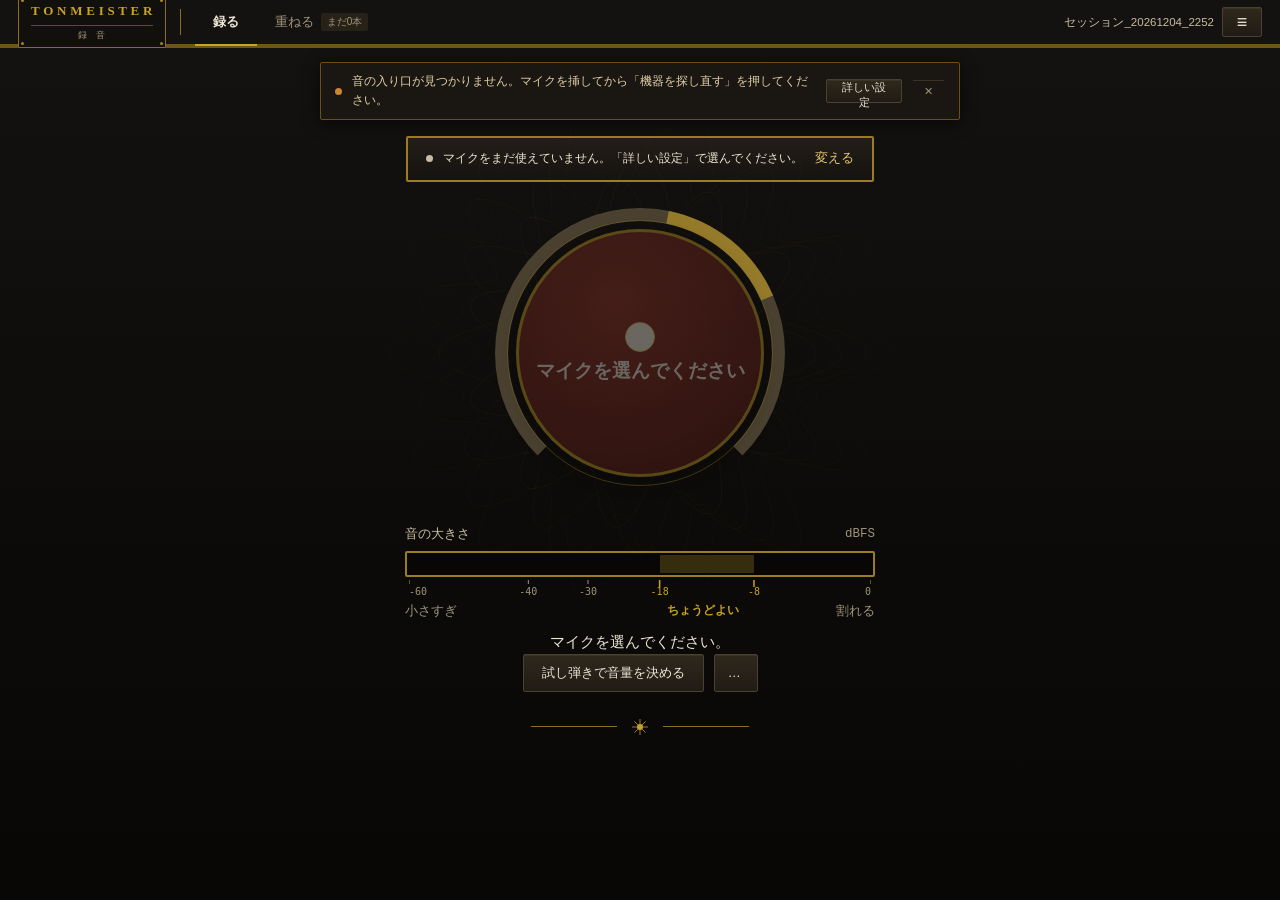
<file: web/index.html>
<!DOCTYPE html>
<html lang="ja">
<head>
<meta charset="utf-8">
<meta name="viewport" content="width=device-width, initial-scale=1">
<title>Tonmeister — 録音</title>
<link rel="stylesheet" href="css/theme.css">
<script>
  // keyboard の中（?host=keyboard）なら、最初の描画の前に keyboard の配色を重ねる（黒漆が一瞬見えないように）
  (function () {
    var q = new URLSearchParams(location.search);
    if (q.get('host') !== 'keyboard') return;
    var l = document.createElement('link'); l.rel = 'stylesheet'; l.href = 'css/host-keyboard.css'; document.head.appendChild(l);
    document.documentElement.classList.add('hosted', 'hosted-keyboard');
    try {
      var t = window.parent && window.parent !== window && window.parent.document.documentElement.dataset.theme;
      if (t) document.documentElement.dataset.theme = t;
    } catch (e) { }
  })();
</script>
<link rel="manifest" href="manifest.json">
<meta name="theme-color" content="#0C0B09">
<meta name="apple-mobile-web-app-capable" content="yes">
<meta name="apple-mobile-web-app-status-bar-style" content="black-translucent">
<meta name="apple-mobile-web-app-title" content="Tonmeister">
<link rel="apple-touch-icon" href="apple-touch-icon.png">
<link rel="icon" href="icon-192.png" type="image/png">
</head>
<body>

<div id="app">

  <!-- ================= 上端：ふだんはタブバー ================= -->
  <header id="tabbar" class="topbar">
    <div class="tb-left">
      <!-- 機械に打たれた銘板。枠を回し、四隅に鋲を打つ。 -->
      <div class="plate">
        <div class="plate-inner">
          <div class="plate-title">T O N M E I S T E R</div>
          <div class="plate-rule"></div>
          <div class="plate-sub">録　音</div>
        </div>
        <i class="rivet tl"></i><i class="rivet tr"></i>
        <i class="rivet bl"></i><i class="rivet br"></i>
      </div>
      <div class="tb-divider"></div>

      <nav class="tabs">
        <button id="tab-record" class="tab is-active" type="button"><span>録る</span></button>
        <button id="tab-overdub" class="tab" type="button">
          <span>重ねる</span><b id="tab-badge" class="badge">まだ0本</b>
        </button>
      </nav>
    </div>

    <div class="tb-right">
      <span id="txt-session" class="session-name" title="クリックすると、この録音の名前を変えられます"></span>
      <b id="badge-finish" class="badge-finish" hidden title="仕上げ（盛り）が入っています。素の音はそのまま残っています">盛り</b>
      <input id="edt-session" class="session-edit" hidden>
      <button id="btn-export" class="btn btn-accent" type="button" hidden>書き出す</button>
      <div class="menu-wrap">
        <button id="btn-list" class="btn btn-top menu-btn" type="button" title="メニュー">≡</button>
        <div id="list-popup" class="popup" hidden>
          <button id="btn-new-session" class="menu-item" type="button">新しく始める</button>
          <button id="btn-open-sessions" class="menu-item" type="button">録音一覧</button>
          <button id="btn-import-session" class="menu-item" type="button">読み込む（session.json ＋ WAV）</button>
          <button id="btn-export-folder" class="menu-item" type="button">このセッションを丸ごと書き出す</button>
          <hr class="menu-rule">
          <button id="btn-check" class="menu-item" type="button">音のチェック</button>
          <button id="btn-menu-measure" class="menu-item" type="button">スイープで測る（機材・部屋）</button>
          <button id="btn-menu-compare" class="menu-item" type="button">マイク位置を録り比べる</button>
          <hr class="menu-rule">
          <button id="btn-settings" class="menu-item" type="button">詳しい設定</button>
          <button id="btn-lang" class="menu-item" type="button" title="Show in English">English</button>
        </div>
      </div>
    </div>
  </header>

  <!-- ================= 上端：録音中はこちらに差し替わる ================= -->
  <header id="recbar" class="recbar" hidden>
    <i class="rec-dot"></i>
    <b class="rec-title">録音中</b>
    <span id="txt-rec-target" class="rec-target"></span>
    <span id="txt-rec-save" class="rec-save">約2秒ごとに自動保存中・取りこぼし 0</span>
  </header>

  <main id="stage">

    <!-- ================= 01「録る」モード ================= -->
    <section id="pane-record" class="pane pane-record">
      <div class="record-column">

        <!-- 手順の札。いま何をする番なのかを、常に1つだけ光らせる。 -->
        <div id="pnl-steps" class="steps">
          <div class="step" data-step="1"><em>１</em><span>マイクを確かめる</span></div>
          <div class="step-arrow">→</div>
          <div class="step" data-step="2"><em>２</em><span>音量を合わせる</span></div>
          <div class="step-arrow">→</div>
          <div class="step" data-step="3"><em>３</em><span>録音する</span></div>
        </div>

        <!-- 状態ピル -->
        <div class="pill">
          <i id="status-dot" class="dot"></i>
          <b id="pill-grade" class="pill-grade" hidden title="この経路で素のまま録れるか（◎ そのまま／○ ほぼ／△ 手当てが要る）。押すと理由が出ます"></b>
          <span id="txt-status-line">マイクを準備しています…</span>
          <button id="btn-change-input" class="linkbtn" type="button">変える</button>
        </div>

        <!-- 経路の格：開いた瞬間に測る。手当てが要るときだけ自動で開き、それ以外は印を押したときだけ -->
        <div id="path-grade" class="path-grade" hidden>
          <b id="txt-grade-mark" class="grade-mark">—</b>
          <div class="grade-body">
            <span id="txt-grade-title" class="grade-title"></span>
            <span id="txt-grade-summary" class="grade-summary mono"></span>
          </div>
          <button id="btn-grade-detail" class="linkbtn" type="button">詳しく</button>
          <button id="btn-grade-again" class="linkbtn" type="button">測り直す</button>
        </div>
        <div id="pnl-grade-detail" class="grade-detail" hidden></div>

        <!-- 録音ボタン（外周が入力レベルのメーター） -->
        <div class="rec-stage">
          <canvas id="guilloche" class="guilloche" width="520" height="520"></canvas>
          <canvas id="ring" class="ring" width="290" height="290"></canvas>
          <button id="btn-record-big" class="rec-button" type="button">
            <i class="rec-glyph"></i>
            <b id="txt-record-big">録音する</b>
            <small id="txt-record-hint">Space でも押せます</small>
          </button>
        </div>

        <!-- 横メーター -->
        <div class="meter-block">
          <div class="meter-head">
            <span>音の大きさ</span><span class="mono">dBFS</span>
          </div>
          <div class="meter-frame">
            <div class="meter-well">
              <div id="meter-good" class="meter-good"></div>
              <div id="meter-level" class="meter-level"></div>
            </div>
          </div>
          <canvas id="scale" class="scale" height="17"></canvas>
          <div class="meter-labels">
            <span class="faint">小さすぎ</span>
            <span id="txt-good-label" class="gold">ちょうどよい</span>
            <span class="faint">割れる</span>
          </div>
          <p id="txt-verdict" class="verdict">マイクを選んでください。</p>
          <p id="txt-storage" class="faint center storage"></p>
        </div>

        <div id="row-host" class="row-center host-row" hidden>
          <label class="check-row"><input id="chk-host-capture" type="checkbox" checked><span><b>keyboard の音も録る</b>　<span class="faint">メトロノーム・伴奏ループ・鍵盤の音を、別のトラックに。マイクの録りには混ぜません</span></span></label>
        </div>
        <div class="row-center">
          <button id="btn-trial" class="btn btn-ghost" type="button" title="いちばん強く鳴らした 6 秒から、入力つまみをどうすべきかを言います">試し弾きで音量を決める</button>
          <button id="btn-more-record" class="btn btn-ghost more" type="button" title="ほかにできること">…</button>
        </div>
        <div id="pnl-more-record" class="row-center mt8" hidden>
          <button id="btn-check2" class="btn btn-ghost" type="button">音のチェックをする</button>
          <button id="btn-monitor" class="btn btn-ghost" type="button">ヘッドホンで自分の音を聞く</button>
        </div>
        <p id="txt-trial" class="trial center" hidden></p>
        <p id="txt-monitor-info" class="faint center" hidden></p>

        <!-- 版面の締め。印刷所の飾り罫にならって、細い金の罫と菱形で閉じる。 -->
        <div class="closer">
          <span class="rule"></span><canvas id="rosette" width="22" height="22"></canvas><span class="rule"></span>
        </div>
      </div>
    </section>

    <!-- ================= 02 録音中 ================= -->
    <section id="pane-recording" class="pane pane-recording" hidden>
      <div class="rec-column">
        <div id="txt-big-time" class="big-time">00:00:00.0</div>
        <div class="live-block">
          <div class="live-frame"><canvas id="live-wave"></canvas></div>
          <div class="live-foot">
            <span class="dim">いま録れている音</span>
            <span id="txt-live-level" class="gold"></span>
          </div>
        </div>
        <div class="row-center">
          <button id="btn-stop-big" class="btn-stop-big" type="button">■ 録音をやめる</button>
          <span class="faint">Esc / Space</span>
        </div>
        <div id="align-toast" class="align-toast" hidden>
          <span>ズレ合わせを測っていないので、後ろにズレて録れます</span>
          <button id="btn-toast-measure" class="btn btn-small" type="button">測る</button>
        </div>
      </div>
    </section>

    <!-- ================= 03「重ねる」モード ================= -->
    <section id="pane-overdub" class="pane pane-overdub" hidden>

      <!-- トランスポート帯 -->
      <div class="transport">
        <div class="tp-buttons">
          <button id="btn-record-small" class="btn-transport is-rec" type="button" title="録音する（R）"><i></i></button>
          <button id="btn-play" class="btn-transport" type="button" title="はじめから聞く（Space）">▶</button>
          <button id="btn-stop" class="btn-transport dim" type="button" title="やめる（Esc）">■</button>
        </div>
        <div id="txt-time" class="tp-time">00:00:00.0</div>
        <div class="tp-meter">
          <div class="mini-well">
            <div id="mini-good" class="meter-good"></div>
            <div id="mini-level" class="meter-level"></div>
          </div>
          <span id="txt-mini-verdict" class="gold small"></span>
        </div>
        <div class="tp-listen" title="再生のとき、素の音を聞くか、仕上げを通した音を聞くか">
          <span class="dim small">聞く</span>
          <div class="listen-switch">
            <button id="lst-pure" class="lst on" type="button">素</button>
            <button id="lst-finished" class="lst" type="button">仕上げ</button>
          </div>
        </div>
        <div class="tp-target">
          <label class="dim small" for="cmb-target">録る場所</label>
          <select id="cmb-target" class="select"></select>
          <button id="btn-align" class="btn btn-small align-pill" type="button">ズレ合わせ 未測定</button>
        </div>
      </div>

      <div class="od-body">
        <div class="od-lanes">
          <div class="ruler"><canvas id="ruler"></canvas></div>
          <div class="lane-scroll">
            <div id="lane-host"></div>
            <div class="add-layer">
              <button id="btn-add-layer" class="btn btn-dashed" type="button">＋ この上に重ねて録る</button>
              <span class="faint">ヘッドホンを着けてから押してください</span>
              <span class="spacer"></span>
              <button id="btn-add-wav" class="btn btn-small ghosty" type="button" title="WAV を新しいトラックとして足します（変換なし）。ここへ落としても足せます">WAV を足す</button>
              <input id="file-wav" type="file" accept=".wav,audio/wav" multiple hidden>
            </div>
          </div>
        </div>

        <!-- 右インスペクタ -->
        <aside class="inspector">
          <div class="insp-scroll">
            <h3 class="sec-title">いま選んでいるもの</h3>
            <p id="txt-no-selection" class="sub">波形をクリックするとそのトラックを選べます。ドラッグすると「使いたいところ」を選べます。</p>

            <div class="card finish-card mt10">
              <b class="card-title">仕上げ</b>

              <!-- 段階ダイヤル。回すだけで中身が決まる。細かく触ると「自分で決める」になる -->
              <div id="dial" class="dial">
                <button class="dial-step" data-level="0" type="button"><em>0</em><span>素</span></button>
                <button class="dial-step" data-level="1" type="button"><em>1</em><span>整える</span></button>
                <button class="dial-step" data-level="2" type="button"><em>2</em><span>部屋</span></button>
                <button class="dial-step" data-level="3" type="button"><em>3</em><span>ホール</span></button>
              </div>
              <p id="txt-dial-desc" class="faint mt8"></p>

              <button id="btn-finish-detail" class="linkbtn mt8" type="button">細かく決める ▸</button>
              <div id="pnl-finish-detail" class="mt8" hidden>
                <div class="switch-row">
                  <span>風音（30 Hz 以下）を切る</span>
                  <button id="tgl-rumble" class="switch" type="button" role="switch" aria-checked="false"></button>
                </div>
                <div class="switch-row">
                  <span>音量をそろえる（いちばん大きいところを −1 dBTP に）</span>
                  <button id="tgl-normalize" class="switch" type="button" role="switch" aria-checked="false"></button>
                </div>
                <div class="switch-row">
                  <span>ホールの響きを足す</span>
                  <button id="tgl-reverb" class="switch" type="button" role="switch" aria-checked="false"></button>
                </div>
                <div id="row-miccal" class="switch-row" hidden>
                  <span>マイクの色を戻す（較正ファイル）</span>
                  <button id="tgl-miccal" class="switch" type="button" role="switch" aria-checked="false"></button>
                </div>
                <div id="pnl-reverb" class="reverb-panel" hidden>
                  <div class="chips" id="hall-chips"></div>
                  <label class="slider-row"><span>響きの長さ</span><input id="rng-rv-seconds" class="range" type="range" min="0.2" max="6" step="0.1"><b id="txt-rv-seconds" class="mono"></b></label>
                  <label class="slider-row"><span>響きの量</span><input id="rng-rv-amount" class="range" type="range" min="0" max="100" step="1"><b id="txt-rv-amount" class="mono"></b></label>
                  <label class="slider-row"><span>直接音から響きまで</span><input id="rng-rv-pre" class="range" type="range" min="0" max="150" step="1"><b id="txt-rv-pre" class="mono"></b></label>
                  <p class="faint">直接音には触りません。響きだけを足すので、量 0% は素と1サンプルも違いません。</p>
                </div>
              </div>

              <div id="pnl-grade" hidden>
                <div class="gold-rule mt10"></div>
                <div class="row mt8">
                  <span class="dim small">盛り度</span>
                  <b id="txt-grade" class="grade ml8">—</b>
                  <span class="spacer"></span>
                  <button id="btn-measure-finish" class="btn btn-small" type="button">測る</button>
                </div>
                <div class="grade-well mt8"><div id="grade-fill" class="grade-fill"></div></div>
                <p id="txt-finish-measure" class="faint mt6"></p>
                <button id="btn-hold-pure" class="btn btn-small full mt8" type="button" title="押している間だけ素の音になります（キーボードの B でも）">押している間だけ素で聞く（B）</button>
              </div>
              <p id="txt-finish-state" class="faint mt8" hidden></p>
            </div>

            <div id="pnl-inspector" hidden>
              <div class="card">
                <b id="txt-sel-title" class="card-title"></b>
                <p id="txt-sel-body" class="sub"></p>
              </div>

              <div class="card mt10 finish-card">
                <b class="card-title">このトラックの仕上げ</b>
                <div class="switch-row">
                  <span>電源のブーンという音を消す</span>
                  <button id="tgl-hum" class="switch" type="button" role="switch" aria-checked="false"></button>
                </div>
                <div class="switch-row">
                  <span>弾いていない間を静かにする</span>
                  <button id="tgl-gate" class="switch" type="button" role="switch" aria-checked="false"></button>
                </div>
                <label id="row-send" class="slider-row" hidden><span>このトラックの響きの量</span><input id="rng-send" class="range" type="range" min="0" max="200" step="5"><b id="txt-send" class="mono"></b></label>
                <p class="faint mt10">素の WAV には触りません。切れば1サンプルも違わず元に戻ります。</p>
              </div>

              <button id="btn-edit-track" class="btn btn-top full mt10" type="button">波形を見て直す</button>
              <button id="btn-remove-track" class="btn btn-top full mt8 dim" type="button">このトラックを外す</button>
            </div>
          </div>
          <button id="btn-export-2" class="btn btn-accent full tall" type="button">1つの音にまとめて書き出す</button>
        </aside>
      </div>
    </section>
  </main>

  <!-- 報せの帯 -->
  <div id="notice" class="notice" hidden>
    <i id="notice-dot" class="dot gold"></i>
    <span id="txt-notice"></span>
    <button id="btn-notice-action" class="btn btn-small" type="button" hidden></button>
    <button id="btn-notice-close" class="btn btn-small ghosty" type="button">✕</button>
  </div>
</div>


<!-- ================= 詳しい設定 ================= -->
<dialog id="dlg-settings" class="dlg wide">
  <header class="dlg-head">
    <div>
      <b>詳しい設定</b><span class="dim small ml12">分からなければ触らなくて大丈夫です</span>
    </div>
    <button class="btn btn-top" type="button" data-close>閉じる</button>
  </header>
  <div class="dlg-body two-col">
    <div class="col-main">

      <div class="sec-head">
        <div><b>音の入り口</b><span class="mono faint ml8">input</span></div>
        <button id="btn-rescan" class="btn btn-top" type="button">機器を探し直す</button>
      </div>
      <div class="gold-rule"></div>
      <div id="device-list"></div>
      <p id="txt-no-device" class="sub" hidden>使える機器が見つかりませんでした。マイクを挿してから「機器を探し直す」を押してください。</p>

      <div class="sec mt18">
        <div class="sec-head"><div><b>音の細かさ</b><span id="txt-format-original" class="mono faint ml8"></span></div></div>
        <div class="gold-rule"></div>
        <div id="format-chips" class="chips"></div>
        <p class="faint mt8">ブラウザは機器の生のフォーマットを選べません。ここで選んだ値を機器に頼み、実際に届いた値を下に出します。生フレーム取得のときは、届いた値がそのまま録音のレートになります。</p>
      </div>

      <div class="sec mt18">
        <div class="sec-head"><div><b>音の残し方</b><span class="faint small ml8">保存するファイルの形</span></div></div>
        <div class="gold-rule"></div>
        <div id="save-chips" class="chips"></div>
      </div>

      <div class="sec mt18">
        <div class="sec-head"><div><b>押す前の音も残す</b><span class="mono faint ml8">pre-roll</span></div></div>
        <div class="gold-rule"></div>
        <div id="preroll-chips" class="chips"></div>
        <p class="faint mt8">録音していない間も直近の音を持っておき、押した瞬間にその前の数秒を先頭に付けます。「いい演奏が始まってから押した」を救います。重ねて録るときは、前の音と揃える必要があるので付けません。</p>
      </div>


      <div class="sec mt18">
        <button id="btn-settings-advanced" class="btn btn-top full" type="button">くわしい設定 ▸<span class="faint ml8">加工・通り道・チャンネル・フォルダ・出力機器・ズレ合わせ・較正・起動・置き場所</span></button>
      </div>
      <div id="pnl-settings-advanced" hidden>
      <div class="sec mt18">
        <div class="sec-head"><div><b>ブラウザの加工</b><span class="mono faint ml8">constraints</span></div></div>
        <div class="gold-rule"></div>
        <p class="sub">ブラウザは既定で入力に手を入れます。ここを全て「切」にしないと、録れるのは「実際に鳴っている音」ではありません。</p>
        <div id="proc-chips" class="chips mt10"></div>
        <p id="txt-proc-actual" class="faint mt8"></p>
      </div>

      <div class="sec mt18">
        <div class="sec-head"><div><b>音の通り道</b><span class="mono faint ml8">capture path</span></div></div>
        <div class="gold-rule"></div>
        <div class="card">
          <div class="switch-row">
            <span>生フレーム取得（AudioContext を通さず、機器のレートのまま受ける）</span>
            <button id="tgl-raw" class="switch" type="button" role="switch" aria-checked="true"></button>
          </div>
          <p id="txt-raw-note" class="faint mt8"></p>
        </div>
        <p class="sub mt10"><b>Windows 側で決まること：</b>ブラウザは Windows のミキサーを通ります。「サウンド設定 → 録音 → 機器のプロパティ → 詳細 → 既定の形式」が 16bit のままだと、24bit の機材でも 16bit しか届きません。<b>24bit・機器と同じレート</b>にして、「オーディオ拡張機能」を切ってください。届いているビット数は「音のチェック → 静かにして測る」で分かります。</p>
      </div>

      <div class="sec mt18">
        <div class="sec-head"><div><b>録るチャンネル</b><span class="faint small ml8">多入力の機材のとき</span></div></div>
        <div class="gold-rule"></div>
        <div id="record-channel-chips" class="chips"></div>
        <p class="faint mt8">機器から届いている入力のうち、どれを録るか。メーターと「音のチェック」は全部を見ます。</p>
        <div id="record-mode-chips" class="chips mt10"></div>
        <p id="txt-record-mode-note" class="sub mt8"></p>
      </div>

      <div class="sec mt18">
        <div class="sec-head"><div><b>チャンネル数</b><span class="faint small ml8">頼む数。実際は機器しだい</span></div></div>
        <div class="gold-rule"></div>
        <div id="channel-chips" class="chips"></div>
        <p class="faint mt8">Chrome は何も言わないとモノラルに畳みます。2本のマイクや、ステレオ出力の機材は「2」に。</p>
      </div>

      <div class="sec mt18">
        <div class="sec-head"><div><b>自分のフォルダにも書く</b><span class="mono faint ml8">mirror</span></div></div>
        <div class="gold-rule"></div>
        <div class="card">
          <p id="txt-mirror-state" class="sub"></p>
          <div class="row mt10">
            <button id="btn-mirror-choose" class="btn btn-top" type="button">フォルダを選ぶ</button>
            <button id="btn-mirror-clear" class="btn btn-top dim ml8" type="button" hidden>やめる</button>
          </div>
        </div>
      </div>

      <div class="sec mt18">
        <div class="sec-head"><div><b>重ね録りのとき、前の音を鳴らす機器</b></div></div>
        <div class="gold-rule"></div>
        <select id="cmb-output" class="select full"></select>
        <p id="txt-output-note" class="sub mt8"></p>
      </div>

      <div class="sec mt18">
        <div class="sec-head"><div><b>重ね録りのズレ合わせ</b><span class="mono faint ml8">latency</span></div></div>
        <div class="gold-rule"></div>
        <div class="card">
          <div class="row">
            <span id="txt-latency-value" class="latency-value">未測定</span>
            <button id="btn-measure" class="btn btn-top ml14" type="button">測る</button>
          </div>
          <p id="txt-latency-note" class="sub mt8">測っておくと、重ねて録った音が前の音とぴったり揃います。</p>
          <div class="switch-row mt8">
            <span>音の入り口を開いたときに自動で測る</span>
            <button id="tgl-auto-latency" class="switch" type="button" role="switch" aria-checked="true"></button>
          </div>
          <div class="switch-row">
            <span>クロックのずれを、重ね録りのとき再生側で相殺する</span>
            <button id="tgl-drift" class="switch" type="button" role="switch" aria-checked="true"></button>
          </div>
          <p id="txt-drift" class="faint mt8"></p>
        </div>
      </div>

      <div class="sec mt18">
        <div class="sec-head"><div><b>マイクの較正ファイル</b><span class="mono faint ml8">calibration</span></div></div>
        <div class="gold-rule"></div>
        <div class="card">
          <p id="txt-miccal-state" class="sub">測定用マイク（UMIK-1 など）に付いてくる「周波数 dB」のテキストを読み込むと、周波数分布からマイクの色を引いて本当の分布を見られます。仕上げの「マイク補正（戻し）」にも使えます。</p>
          <div class="row mt10">
            <label class="btn btn-top" for="file-miccal">ファイルを選ぶ</label>
            <input id="file-miccal" type="file" accept=".txt,.cal,.frd,.csv,text/plain" hidden>
            <button id="btn-miccal-clear" class="btn btn-top dim ml8" type="button" hidden>外す</button>
          </div>
        </div>
      </div>

      <div class="sec mt18">
        <div class="sec-head"><div><b>起動のしかた</b></div></div>
        <div class="gold-rule"></div>
        <div class="card">
          <div class="switch-row">
            <span>開いたらすぐマイクを使う</span>
            <button id="tgl-startup" class="switch" type="button" role="switch" aria-checked="true"></button>
          </div>
          <p class="faint mt8">切ると、開いても音の大きさの目盛りは動きません。他のアプリとマイクを取り合いたくないときに。</p>
        </div>
      </div>

      <div class="sec mt18">
        <div class="sec-head"><div><b>録った音の置き場所</b></div></div>
        <div class="gold-rule"></div>
        <div class="sunken-box"><span id="txt-folder" class="mono dim"></span></div>
      </div>
      </div>
    </div>

    <aside class="col-side">
      <h3 class="sec-title">この選択が意味すること</h3>
      <div class="gold-rule"></div>
      <p id="txt-explain" class="sub"></p>
      <div class="side-foot">
        <button id="btn-open-input" class="btn btn-top full" type="button">音を聞く準備をする</button>
      </div>
    </aside>
  </div>
</dialog>


<!-- ================= 音のチェック ================= -->
<dialog id="dlg-diag" class="dlg tall">
  <header class="dlg-head">
    <div><b>音のチェック</b><p id="diag-target" class="sub mt4">まだ測っていません</p></div>
    <button class="btn btn-top" type="button" data-close>閉じる</button>
  </header>
  <div class="dlg-body">
    <div class="row">
      <button id="btn-silence" class="btn btn-accent" type="button" title="まわりの静けさ（暗騒音）と電源のブーン音を調べます">静かにして測る（5秒）</button>
      <button id="btn-more-diag" class="btn btn-ghost ml8" type="button">ほかの測り方 ▸</button>
    </div>
    <div id="pnl-more-diag" class="mt10" hidden>
      <div class="chips">
        <button id="btn-playing" class="btn btn-ghost" type="button" title="実際に演奏している間の音を調べます">弾きながら測る（5秒）</button>
        <button id="btn-processing" class="btn btn-ghost" type="button" title="静かな間だけ入力が絞られていないかを、音を鳴らして確かめます">ブラウザが加工していないか調べる</button>
        <button id="btn-verify-path" class="btn btn-ghost" type="button" title="生フレーム取得の道と AudioContext の道で同時に録って比べます。一致すれば、ブラウザが途中で何も掛けていない証明です">経路を検証する（2秒）</button>
        <button id="btn-open-measure" class="btn btn-ghost" type="button" title="スイープを鳴らして測る。ケーブルで繋げば機材の往復特性、スピーカーで鳴らせば部屋とマイク位置">スイープで測る（機材・部屋）</button>
        <button id="btn-open-compare" class="btn btn-ghost" type="button" title="マイクの置き方を変えて短く録り、数字で見比べる">マイク位置を録り比べる</button>
      </div>
      <div class="row mt8">
        <button id="btn-diag-track" class="btn btn-ghost" type="button">録った音を調べる</button>
        <select id="cmb-diag-track" class="select ml8"></select>
      </div>
    </div>

    <div id="card-verdict" class="card mt12">
      <div class="verdict-head">
        <i id="verdict-mark" class="verdict-mark">?</i>
        <b id="txt-verdict-title">まず「静かにして測る」を押してください</b>
      </div>
      <p id="txt-verdict-body" class="sub mt10">録れている音の素性を数字で出します。耳では分かりにくい雑音や電源のブーン音は、録ってしまうと後から取り除きにくいので、録る前に確かめます。</p>
      <div id="pnl-diag-steps" class="mt12"></div>
    </div>

    <div id="stats-grid" class="stats mt12"></div>

    <div id="card-history" class="card mt12" hidden>
      <b class="card-title">これまでに測ったもの</b>
      <div class="gold-rule"></div>
      <div id="history-list"></div>
      <p class="faint mt8">機材や置き場所を変えたあと、前より良くなったかを見比べるために残しています。</p>
    </div>

    <div id="card-spectrum" class="card mt12" hidden>
      <b class="card-title">どの高さの音が入っているか</b>
      <p class="faint">周波数分布（1/3オクターブ）</p>
      <canvas id="spectrum" class="spectrum" height="74"></canvas>
      <div class="spec-labels mono">
        <span>低い音 25Hz</span><span>1kHz</span><span>高い音 20kHz</span>
      </div>
    </div>
  </div>
</dialog>


<!-- ================= スイープで測る ================= -->
<dialog id="dlg-measure" class="dlg tall">
  <header class="dlg-head">
    <div><b>スイープで測る</b><p class="sub mt4">対数スイープを鳴らして録り、インパルス応答から素性を出します</p></div>
    <button class="btn btn-top" type="button" data-close>閉じる</button>
  </header>
  <div class="dlg-body">
    <div class="chips" id="measure-mode-chips">
      <button class="chip on" data-mode="loopback" type="button"><b>ループバック</b><small>ケーブルで出力→入力</small></button>
      <button class="chip" data-mode="room" type="button"><b>部屋とマイク</b><small>スピーカー→マイク</small></button>
    </div>
    <p id="txt-measure-howto" class="sub mt10"></p>
    <div class="row mt10">
      <button id="btn-measure-sweep" class="btn btn-accent" type="button">スイープで測る（5秒）</button>
      <button id="btn-measure-tone" class="btn btn-ghost ml8" type="button">1 kHz で THD+N を測る（3秒）</button>
    </div>
    <div id="card-measure" class="card mt12" hidden>
      <b id="txt-measure-title" class="card-title"></b>
      <div id="pnl-measure-notes"></div>
    </div>
    <div id="card-response" class="card mt12" hidden>
      <b class="card-title">周波数特性（1 kHz を 0 dB に）</b>
      <canvas id="response-canvas" class="spectrum" height="120"></canvas>
      <div class="spec-labels mono"><span>20 Hz</span><span>1 kHz</span><span>20 kHz</span></div>
    </div>
    <div id="card-rt60" class="card mt12" hidden>
      <b class="card-title">響きの長さ（RT60）と初期反射</b>
      <div id="stats-rt60" class="stats"></div>
      <canvas id="ir-canvas" class="spectrum mt10" height="90"></canvas>
      <div class="spec-labels mono"><span>0 ms</span><span>直接音からの時間</span><span>50 ms</span></div>
    </div>
  </div>
</dialog>


<!-- ================= マイク位置を録り比べる ================= -->
<dialog id="dlg-compare" class="dlg tall">
  <header class="dlg-head">
    <div><b>マイク位置を録り比べる</b><p class="sub mt4">置き方を変えて同じフレーズを 5 秒ずつ録り、数字で見比べます。音は残しません</p></div>
    <button class="btn btn-top" type="button" data-close>閉じる</button>
  </header>
  <div class="dlg-body">
    <div class="row">
      <button class="btn btn-ghost cmp-rec" data-slot="0" type="button">A を録る（5秒）</button>
      <button class="btn btn-ghost cmp-rec ml8" data-slot="1" type="button">B を録る（5秒）</button>
      <button class="btn btn-ghost cmp-rec ml8" data-slot="2" type="button">C を録る（5秒）</button>
      <span class="spacer"></span>
      <button id="btn-cmp-clear" class="btn btn-small ghosty" type="button">消す</button>
    </div>
    <p class="faint mt8">同じ強さで同じフレーズを。位置の違いだけを見るためです。</p>
    <div id="card-compare" class="card mt12" hidden>
      <table id="tbl-compare" class="cmp-table"></table>
      <canvas id="compare-canvas" class="spectrum mt10" height="110"></canvas>
      <div class="spec-labels mono"><span>低い音 25Hz</span><span>1kHz</span><span>高い音 20kHz</span></div>
      <p id="txt-compare-note" class="sub mt8"></p>
    </div>
  </div>
</dialog>


<!-- ================= 書き出す ================= -->
<dialog id="dlg-export" class="dlg narrow">
  <header class="dlg-head">
    <div><b>1つの音にまとめて書き出す</b><p id="txt-export-summary" class="sub mt4"></p></div>
  </header>
  <div class="dlg-body">
    <div id="card-wav" class="pick-card is-picked">
      <div class="pick-body">
        <b>そのままの音で残す</b>
        <p class="sub">いちばん劣化しない形。あとで編集するならこれ。</p>
        <p id="txt-wav-meta" class="mono faint"></p>
      </div>
      <span class="tag">おすすめ</span>
    </div>
    <div id="card-24" class="pick-card mt10">
      <div class="pick-body">
        <b>容量を小さくして残す</b>
        <p class="sub">24bit で書き出します。24bit で録った音は完全に無劣化です。</p>
        <p id="txt-24-meta" class="mono faint"></p>
      </div>
    </div>
    <div id="card-flac" class="pick-card mt10">
      <div class="pick-body">
        <b>FLAC で残す（24bit 可逆）</b>
        <p class="sub">24bit の値を1つも変えずに、容量をおよそ 6〜7 割に。</p>
        <p id="txt-flac-meta" class="mono faint"></p>
      </div>
    </div>

    <div class="sec mt14">
      <div class="sec-head"><div><b>何を書き出すか</b></div></div>
      <div class="gold-rule"></div>
      <label class="check-row"><input id="chk-exp-pure" type="checkbox" checked disabled><span><b>素</b>　加工ゼロ。必ず書き出します</span></label>
      <label class="check-row"><input id="chk-exp-finished" type="checkbox"><span><b>仕上げ</b>　<span id="txt-exp-finished-note">盛りが入っているときだけ</span></span></label>
    </div>

    <div class="sunken-card mt14">
      <div class="row">
        <i id="clip-dot" class="dot"></i>
        <span id="txt-clip" class="ml8 small">いちばん大きいところを調べています…</span>
      </div>
      <div class="peak-well mt10">
        <div id="peak-danger" class="peak-danger"></div>
        <div id="peak-fill" class="meter-level"></div>
      </div>
      <p id="txt-peak" class="mono small mt8"></p>
    </div>
  </div>
  <footer class="dlg-foot">
    <button class="btn btn-top dim" type="button" data-close>やめる</button>
    <button id="btn-do-export" class="btn btn-accent ml10" type="button">書き出す</button>
  </footer>
</dialog>


<!-- ================= 波形を見て直す ================= -->
<dialog id="dlg-editor" class="dlg wide tall">
  <header class="dlg-head">
    <div><b>波形を見て直す</b><p id="txt-editor-target" class="sub mt4"></p></div>
    <button class="btn btn-top" type="button" data-close>閉じる</button>
  </header>
  <div class="dlg-body">
    <div class="editor-toolbar">
      <span class="dim small">横の拡大</span>
      <input id="zoom-x" class="range" type="range" min="1" max="60" step="0.5" value="1">
      <span class="dim small ml12">縦の拡大</span>
      <input id="zoom-y" class="range" type="range" min="1" max="8" step="0.1" value="1">
      <label class="check ml12"><input id="chk-auto-y" type="checkbox" checked><span>自動</span></label>
      <span class="spacer"></span>
      <button id="btn-ed-play" class="btn btn-small" type="button">▶ 選んだところを聞く</button>
      <button id="btn-ed-stop" class="btn btn-small ml8" type="button">■</button>
    </div>

    <div class="editor-canvas-frame">
      <canvas id="editor-wave"></canvas>
    </div>
    <div class="editor-scrollbar"><input id="ed-scroll" class="range full" type="range" min="0" max="1" step="0.0005" value="0"></div>

    <div class="editor-foot">
      <span id="txt-editor-sel" class="mono small"></span>
      <span class="spacer"></span>
      <button id="btn-ed-crop" class="btn btn-small" type="button">選んだところを切り出す</button>
      <button id="btn-ed-punch" class="btn btn-small is-rec ml8" type="button">ここだけ録り直す</button>
    </div>
    <p class="faint mt8">どちらも元の録音は書き換えず、新しい録りとして増えます。波形は音の大きさ（dB）の目盛りで描いています。</p>
  </div>
</dialog>


<!-- ================= 録音一覧 ================= -->
<dialog id="dlg-sessions" class="dlg">
  <header class="dlg-head">
    <div><b>録音一覧</b><p id="txt-sessions-total" class="sub mt4">名前・トラック数・長さ・容量・日時で選びます</p></div>
    <button class="btn btn-top" type="button" data-close>閉じる</button>
  </header>
  <div class="dlg-body">
    <div id="session-list" class="session-list"></div>
    <div class="dlg-foot mt12">
      <button id="btn-sessions-delete" class="btn btn-top dim" type="button" disabled>選んだものを消す</button>
      <span class="spacer"></span>
      <button id="btn-sessions-import" class="btn btn-top" type="button">読み込む</button>
      <button id="btn-sessions-new" class="btn btn-accent ml10" type="button">新しく始める</button>
    </div>
  </div>
</dialog>


<!-- ================= 汎用の問い（確認・注意） ================= -->
<dialog id="dlg-ask" class="dlg narrow">
  <header class="dlg-head"><div><b id="ask-title">Tonmeister</b></div></header>
  <div class="dlg-body"><p id="ask-body" class="ask-body"></p></div>
  <footer class="dlg-foot">
    <button id="ask-cancel" class="btn btn-top dim" type="button">やめる</button>
    <button id="ask-ok" class="btn btn-accent ml10" type="button">続ける</button>
  </footer>
</dialog>


<!-- 最初のタップ：スマホや iOS では操作なしに音の入り口を開けない -->
<div id="tap-start" class="tap-start" hidden>
  <div>
    <button id="btn-tap-start" type="button">タップして始める</button>
    <p>マイクを使う許可と、音の準備をします。</p>
  </div>
</div>

<!-- ================= 進み具合 ================= -->
<div id="busy" class="busy" hidden><div class="busy-card"><span id="busy-text">しばらくお待ちください…</span></div></div>


<!-- トラック1行分の型 -->
<template id="tpl-lane">
  <div class="lane">
    <div class="lane-head">
      <span class="lane-name" title="クリックすると名前を変えられます"></span>
      <b class="lane-finish badge-finish" hidden title="このトラックに仕上げが入っています">盛り</b>
      <input class="lane-name-edit" hidden>
      <div class="lane-controls">
        <button class="mini mute" type="button" title="このトラックだけ鳴らさない">消音</button>
        <button class="mini solo" type="button" title="このトラックだけ鳴らす">単独</button>
        <button class="mini vol mono" type="button" title="クリックすると音量を変えられます">0.0dB</button>
      </div>
      <div class="vol-popup" hidden>
        <span class="dim small">このトラックの音量</span>
        <input class="range vol-range" type="range" min="0" max="2" step="0.01" value="1">
      </div>
    </div>
    <div class="lane-body">
      <div class="wave-frame"><canvas class="lane-wave"></canvas></div>
      <div class="lane-foot">
        <div class="takes">
          <span class="dim small">聞かせる録り：</span>
          <span class="take-pills"></span>
          <span class="faint small">どれも消えません</span>
        </div>
        <div class="sel-actions" hidden>
          <button class="btn btn-small is-rec punch" type="button">ここだけ録り直す</button>
          <button class="btn btn-small crop ml8" type="button">選んだところを切り出す</button>
          <span class="faint small ml8">元の音は残ります</span>
        </div>
      </div>
    </div>
  </div>
</template>

<script type="module" src="js/app.js"></script>
</body>
</html>
</file>
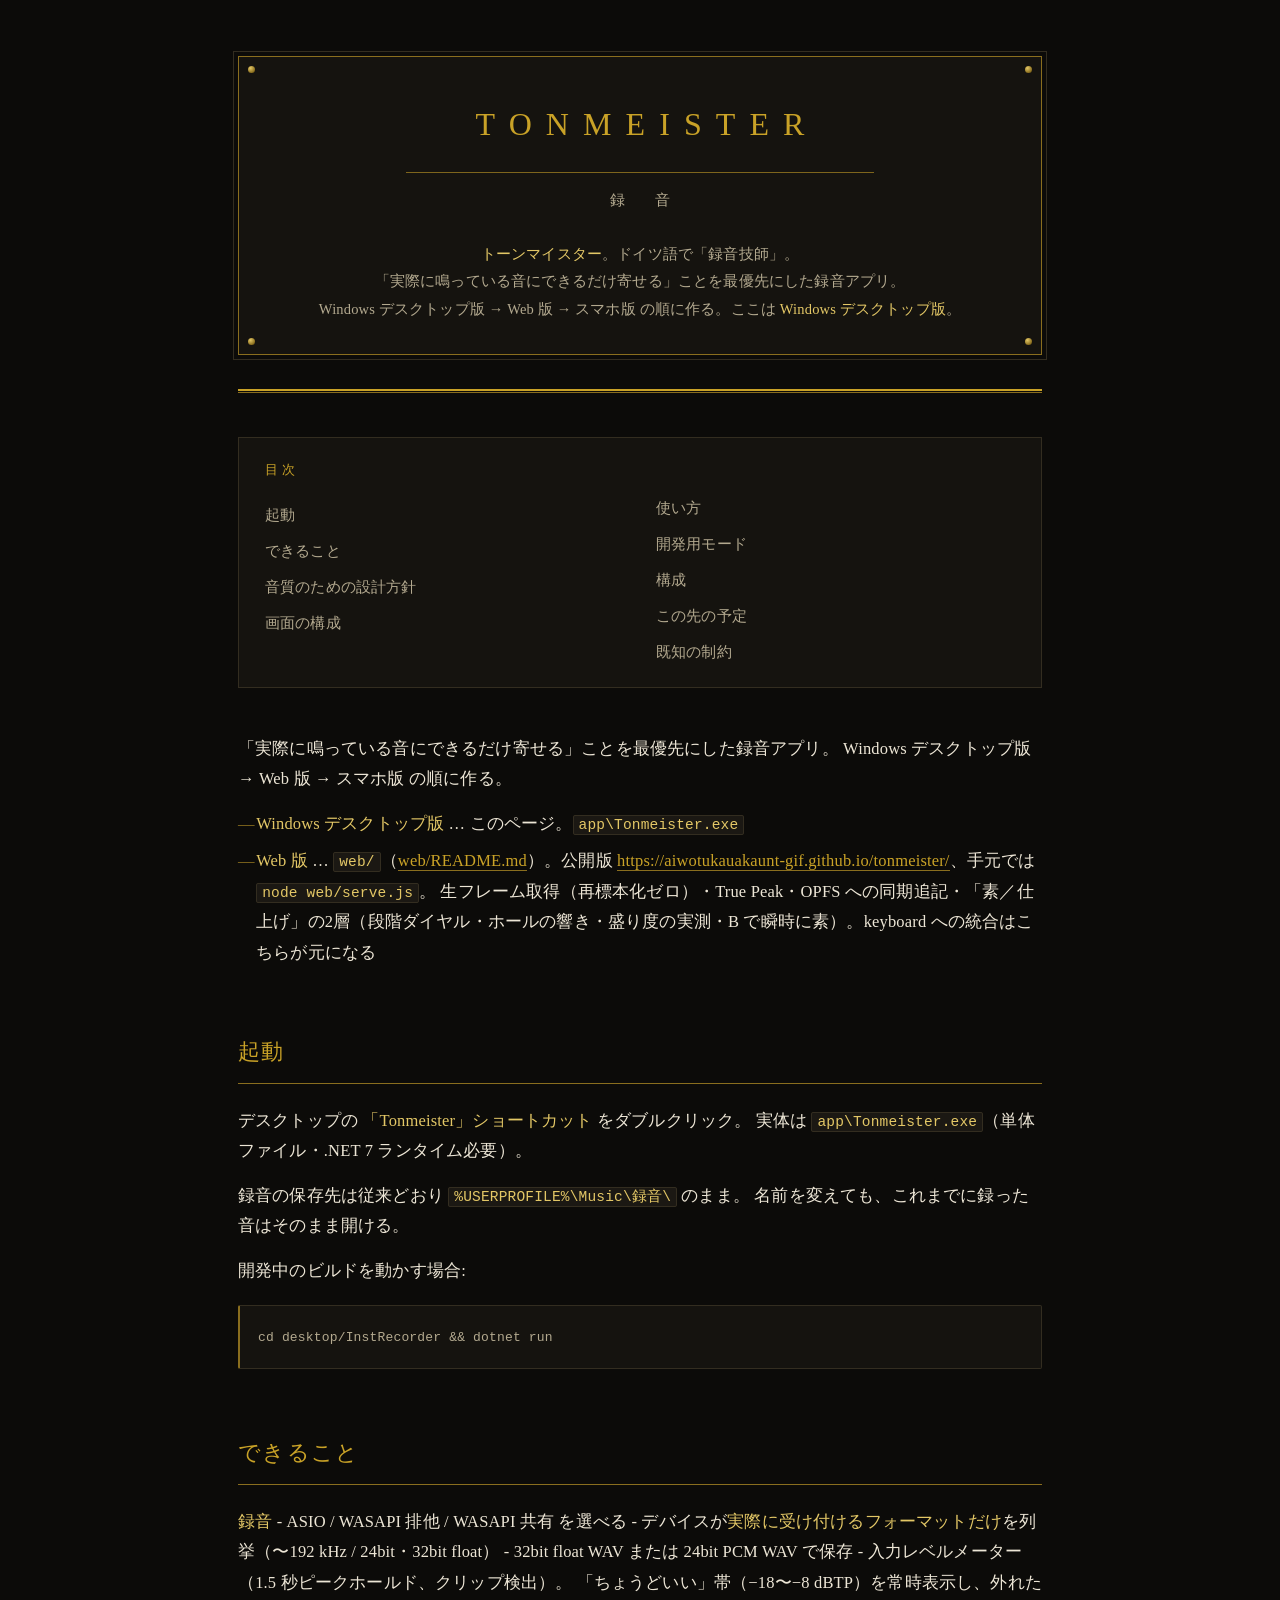
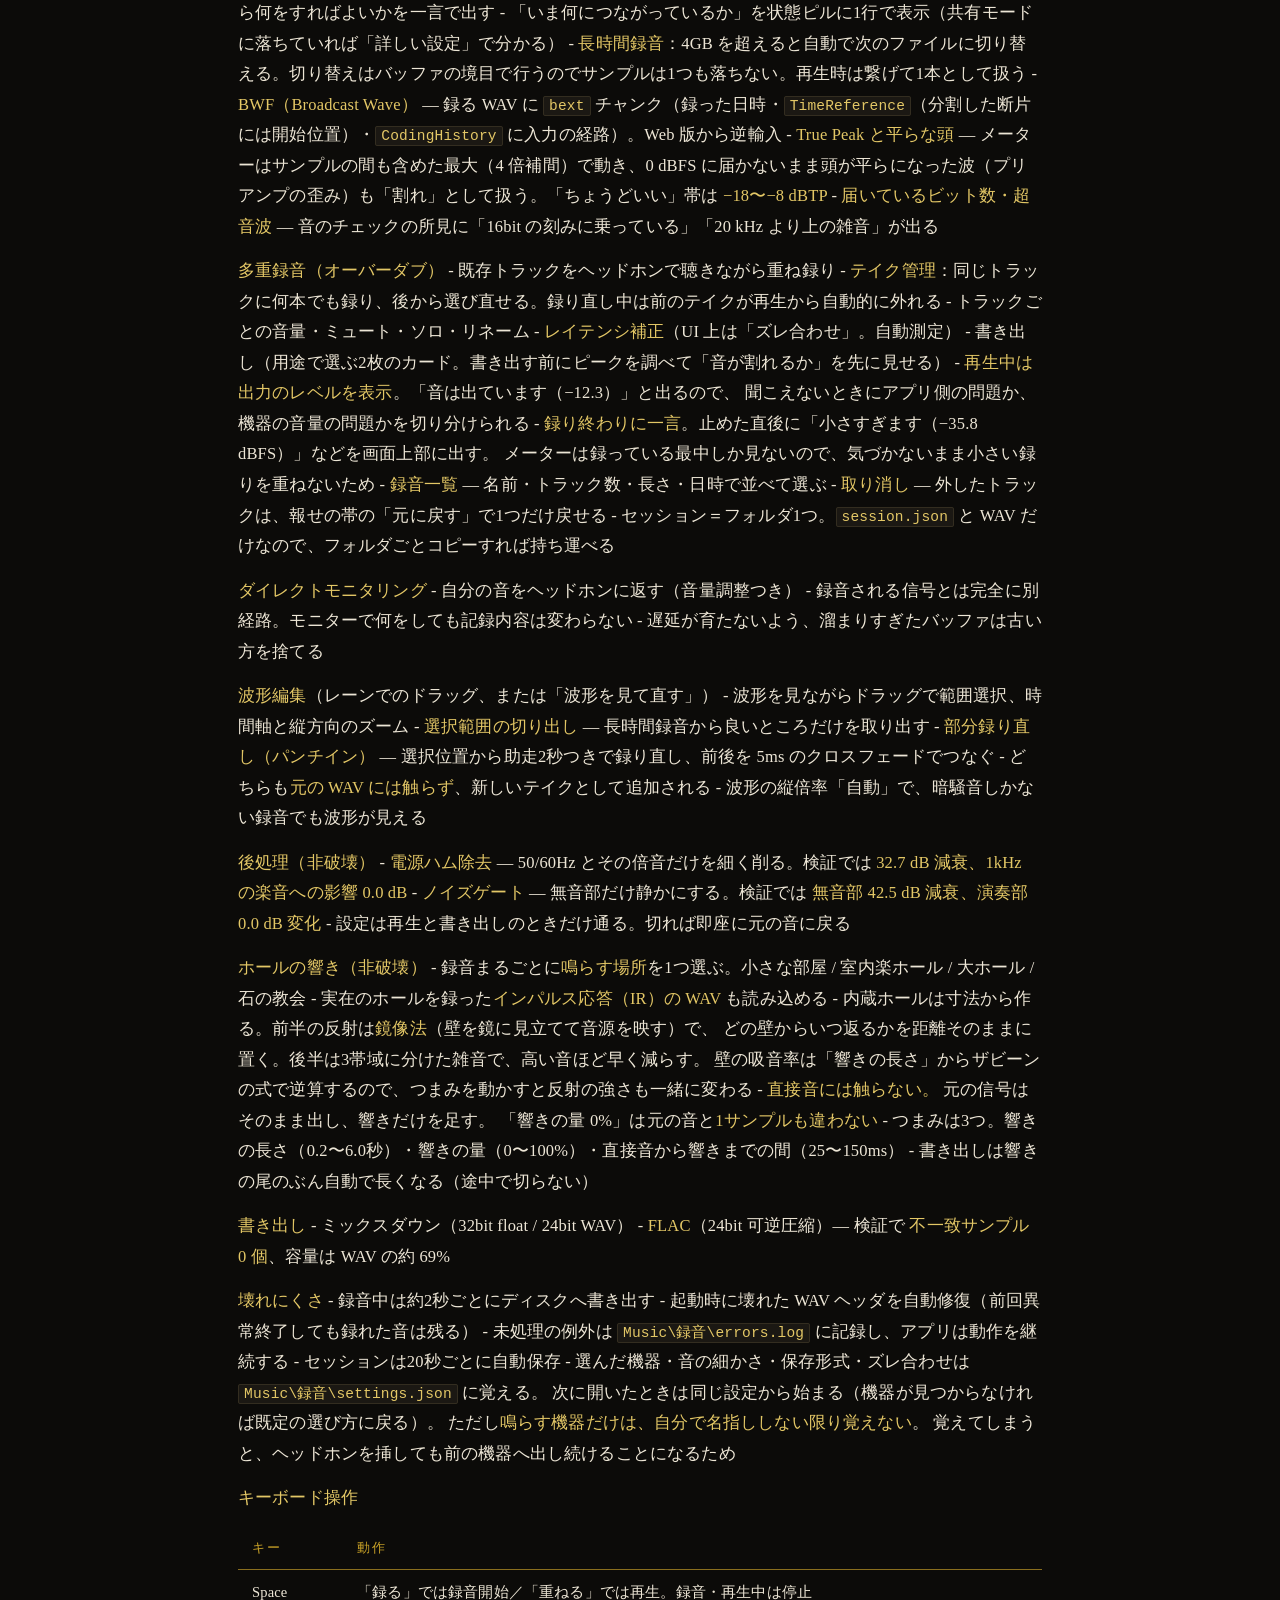
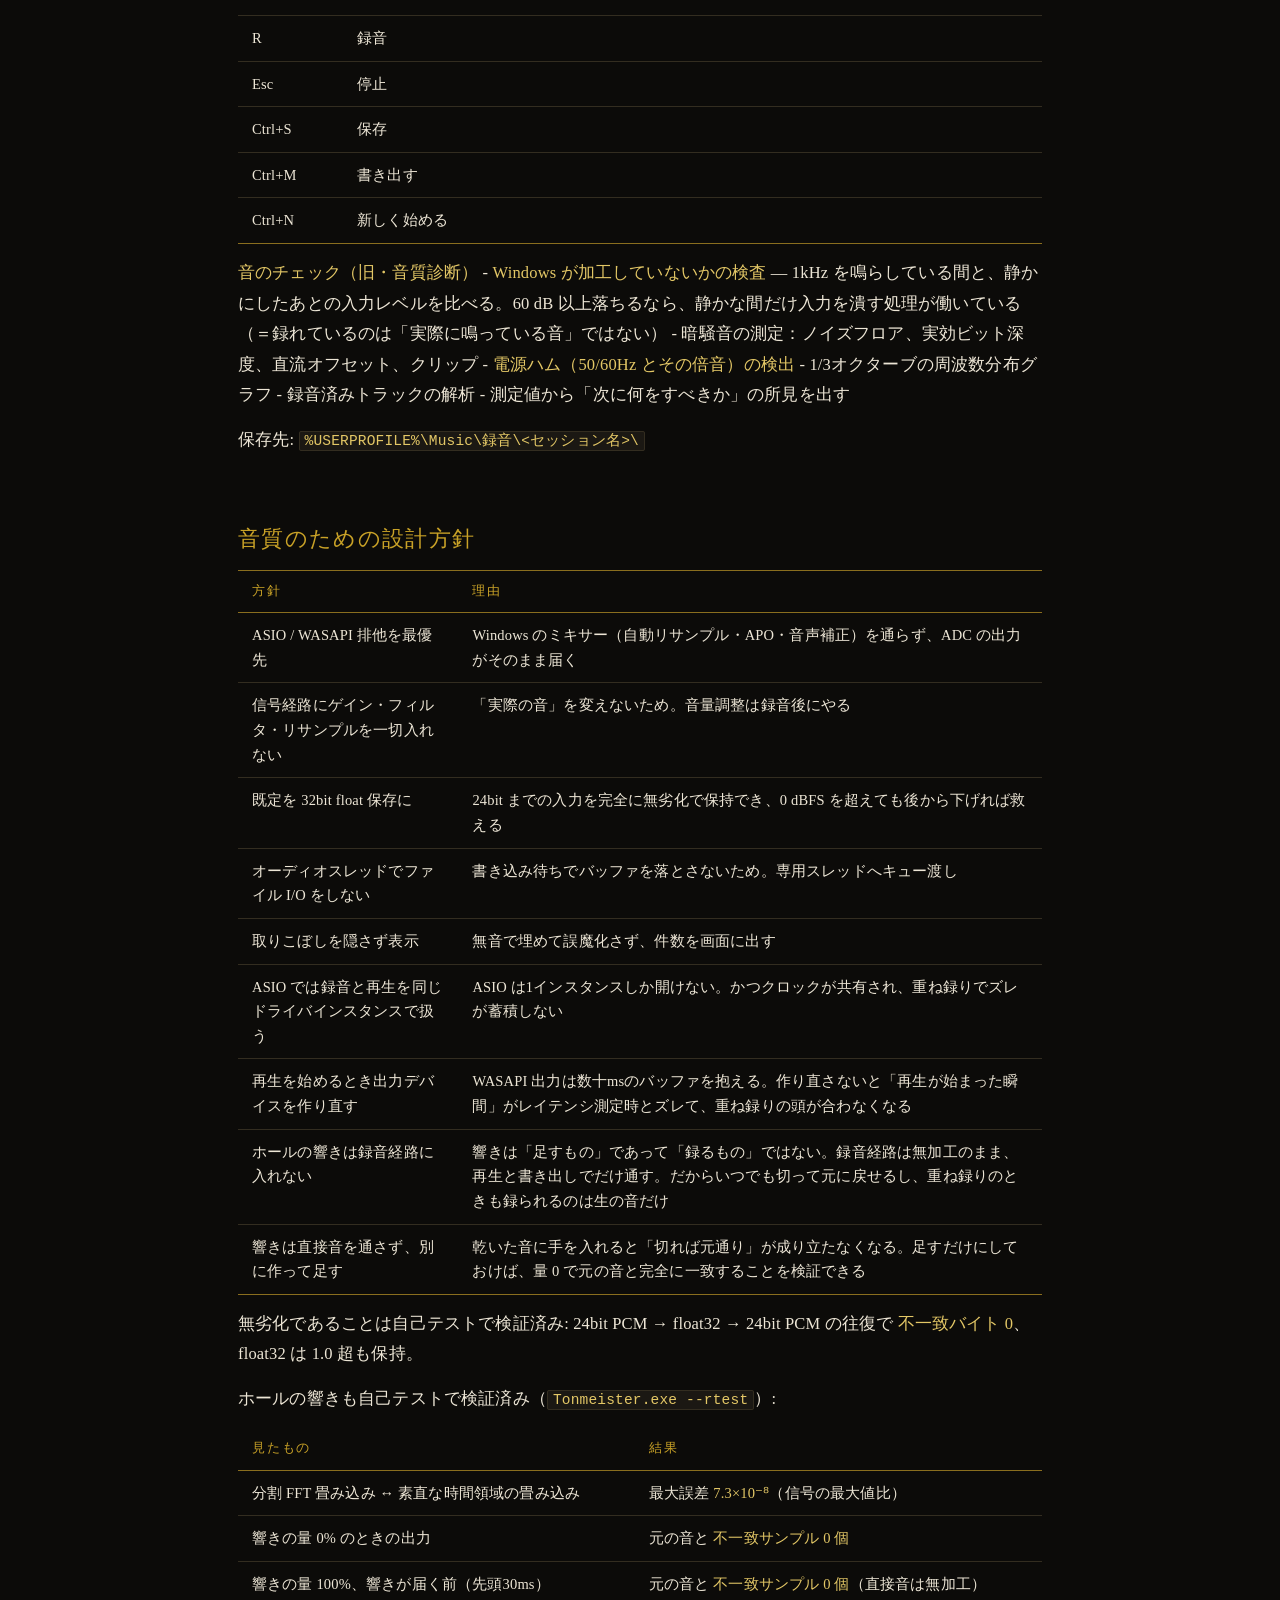
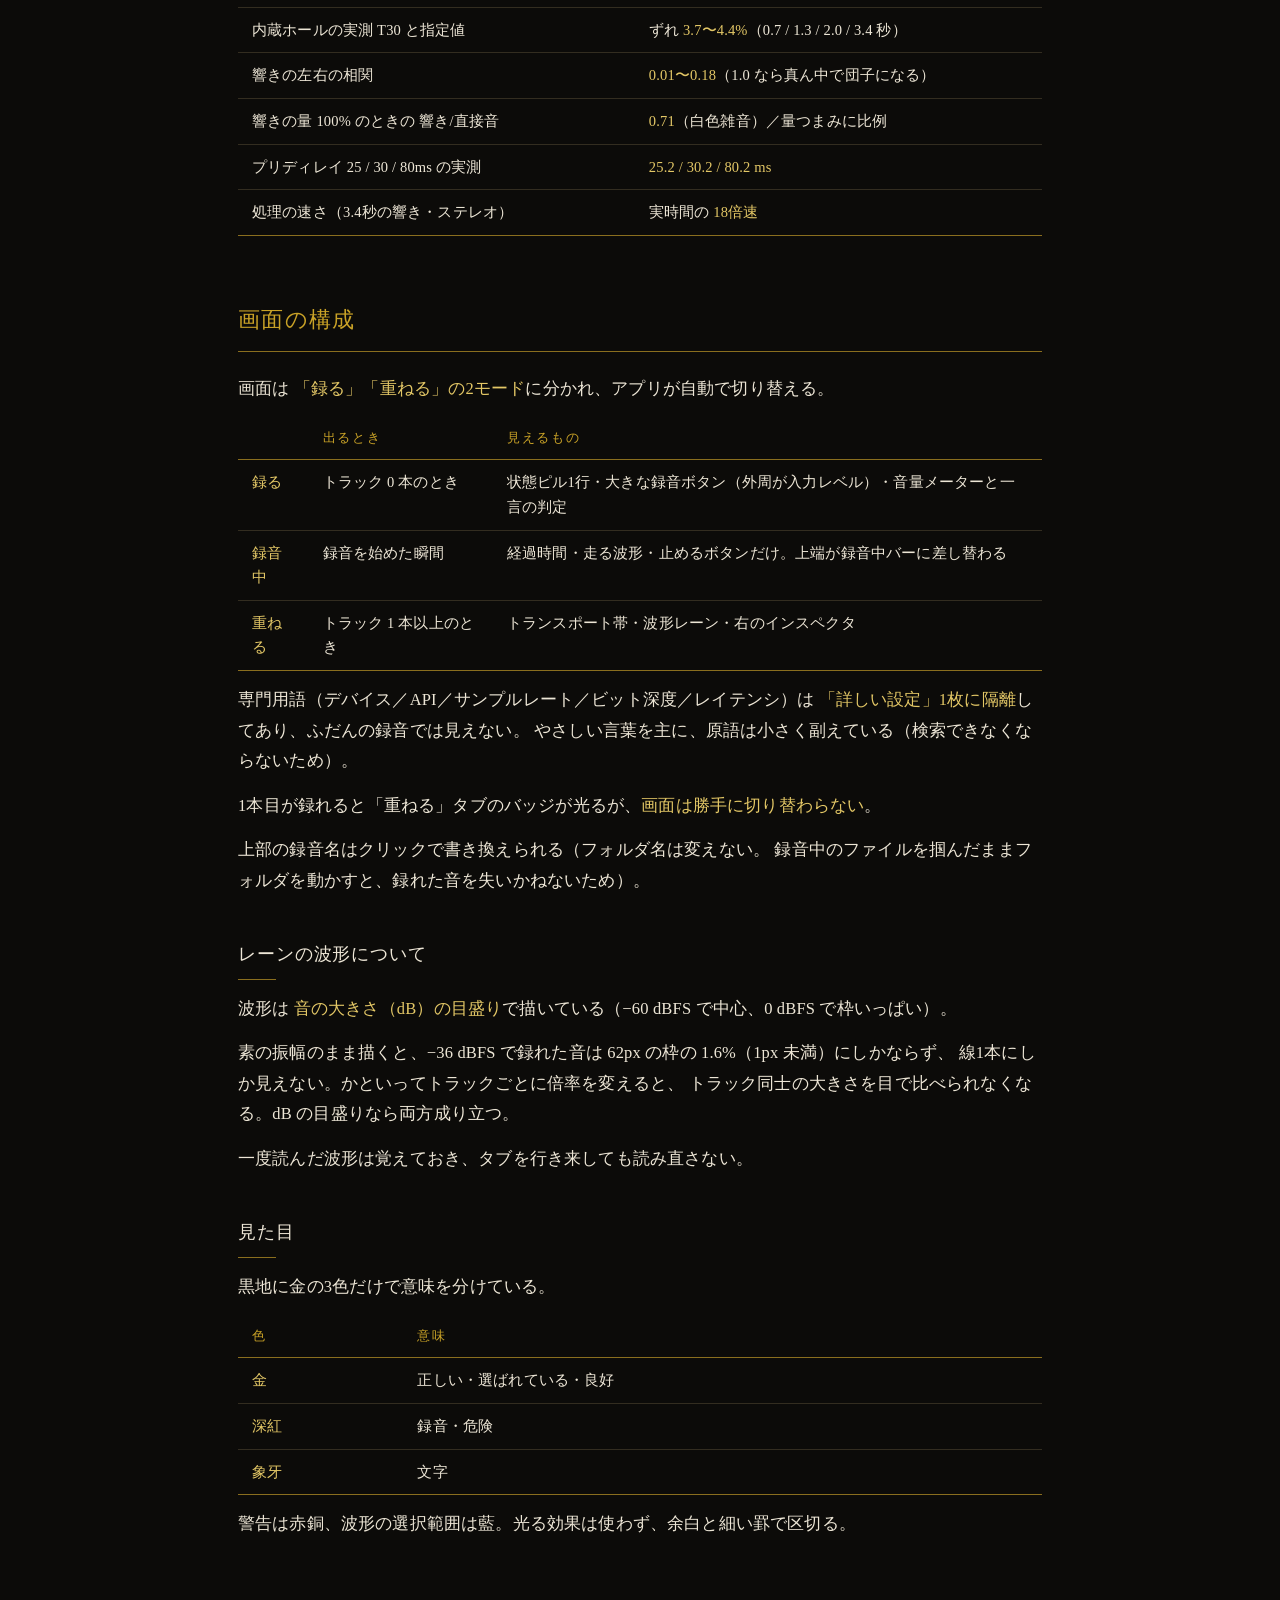
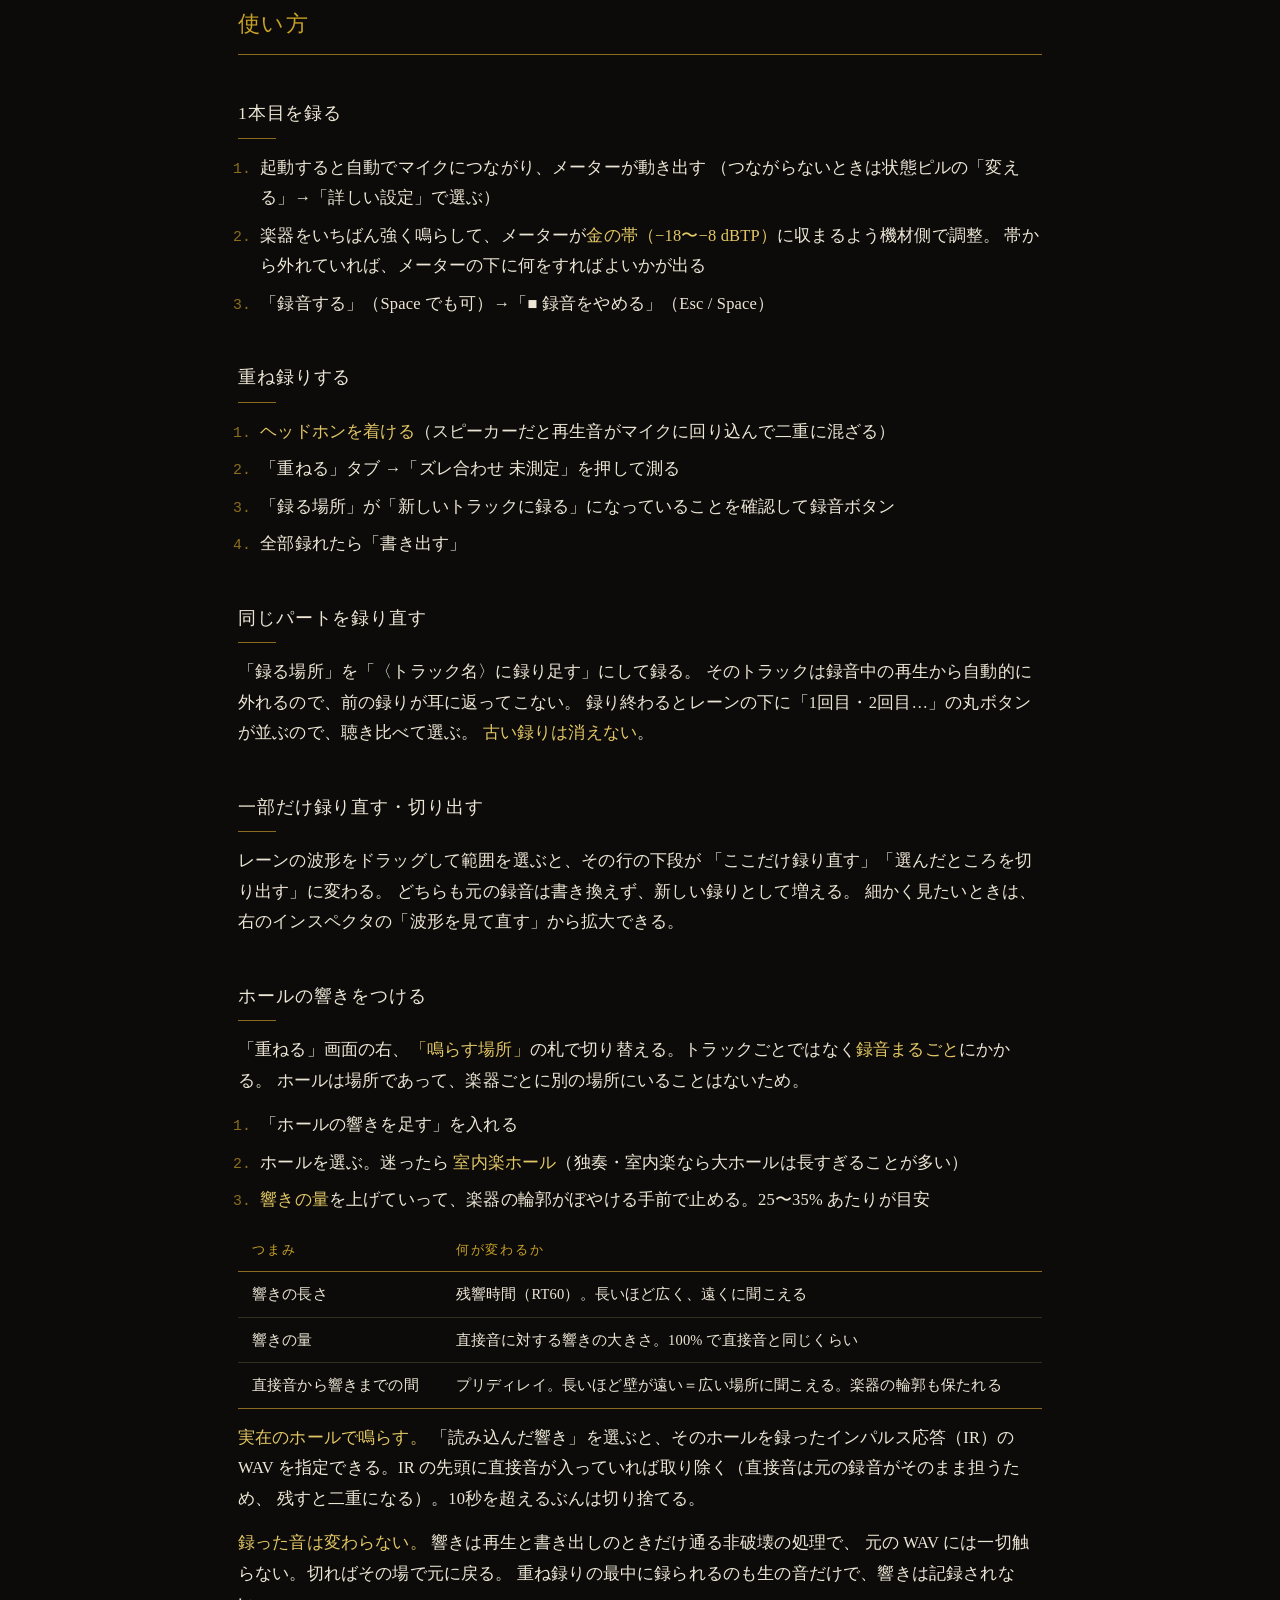
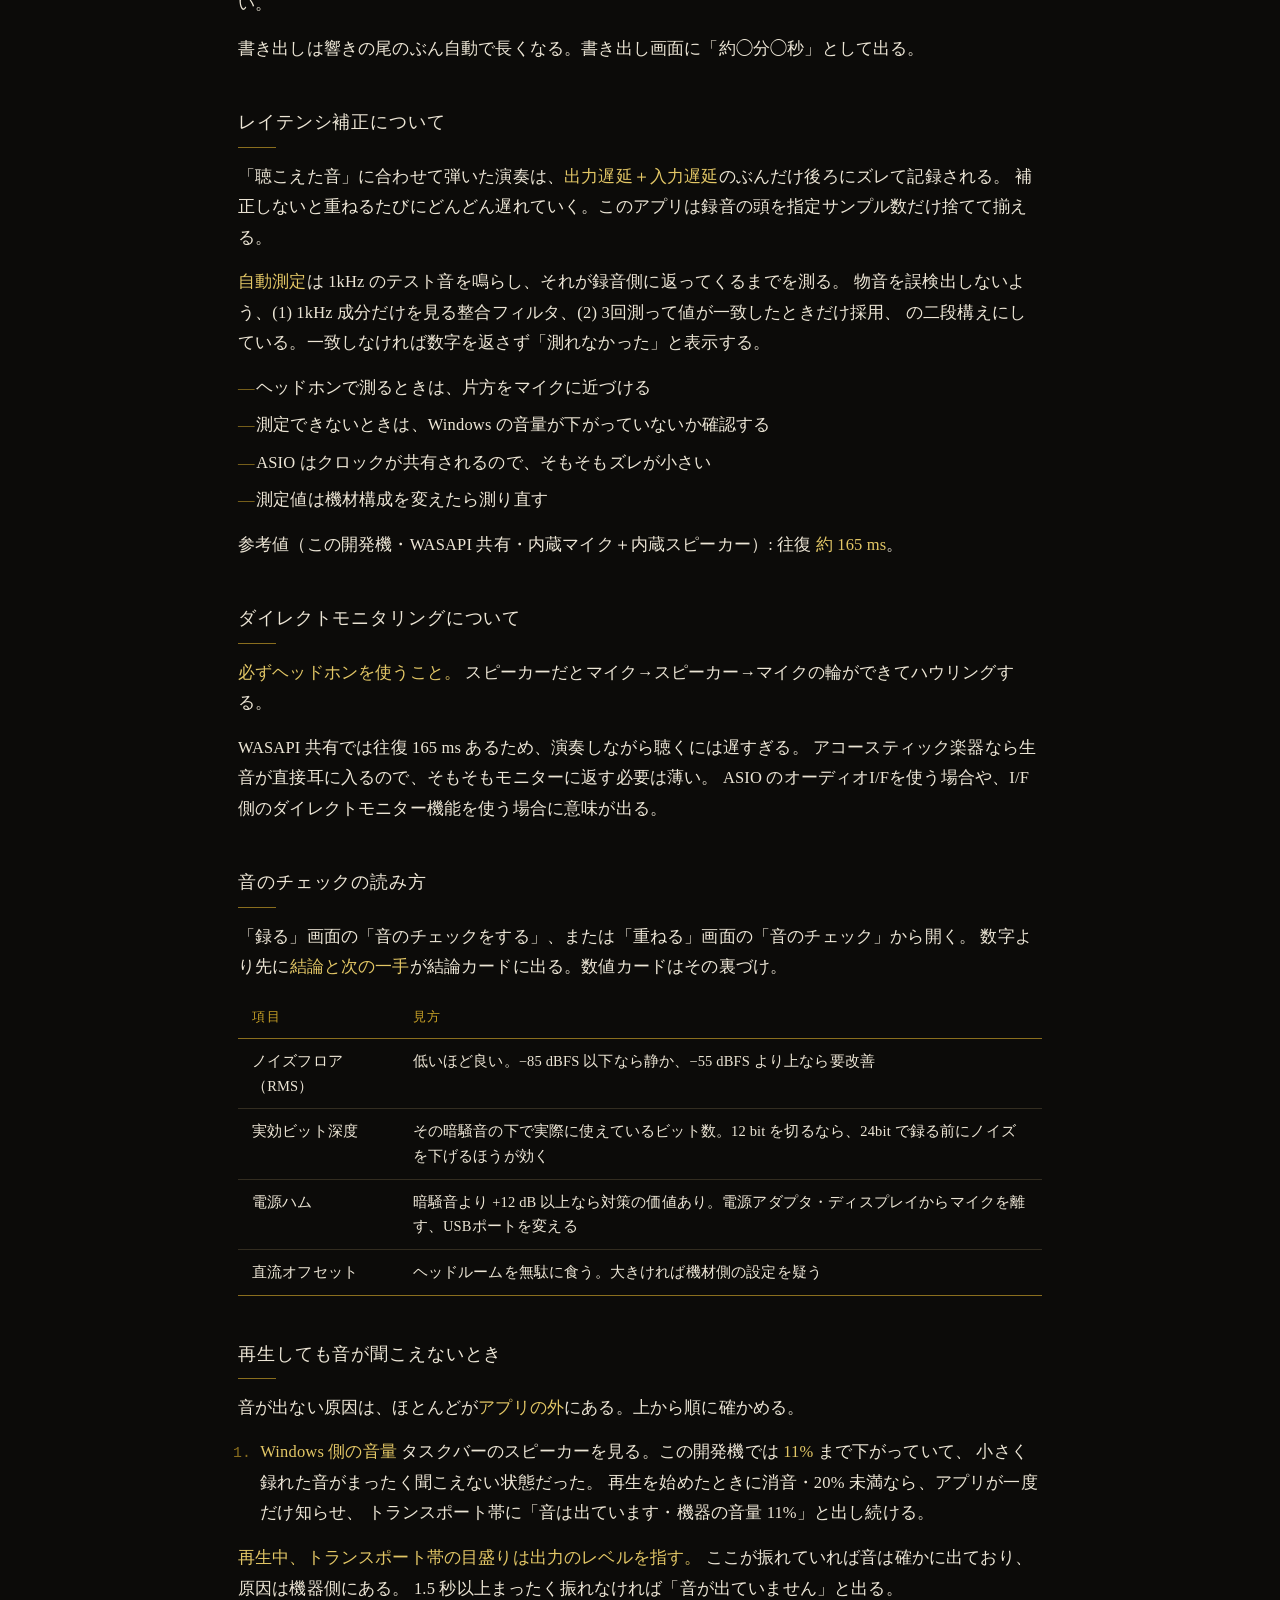
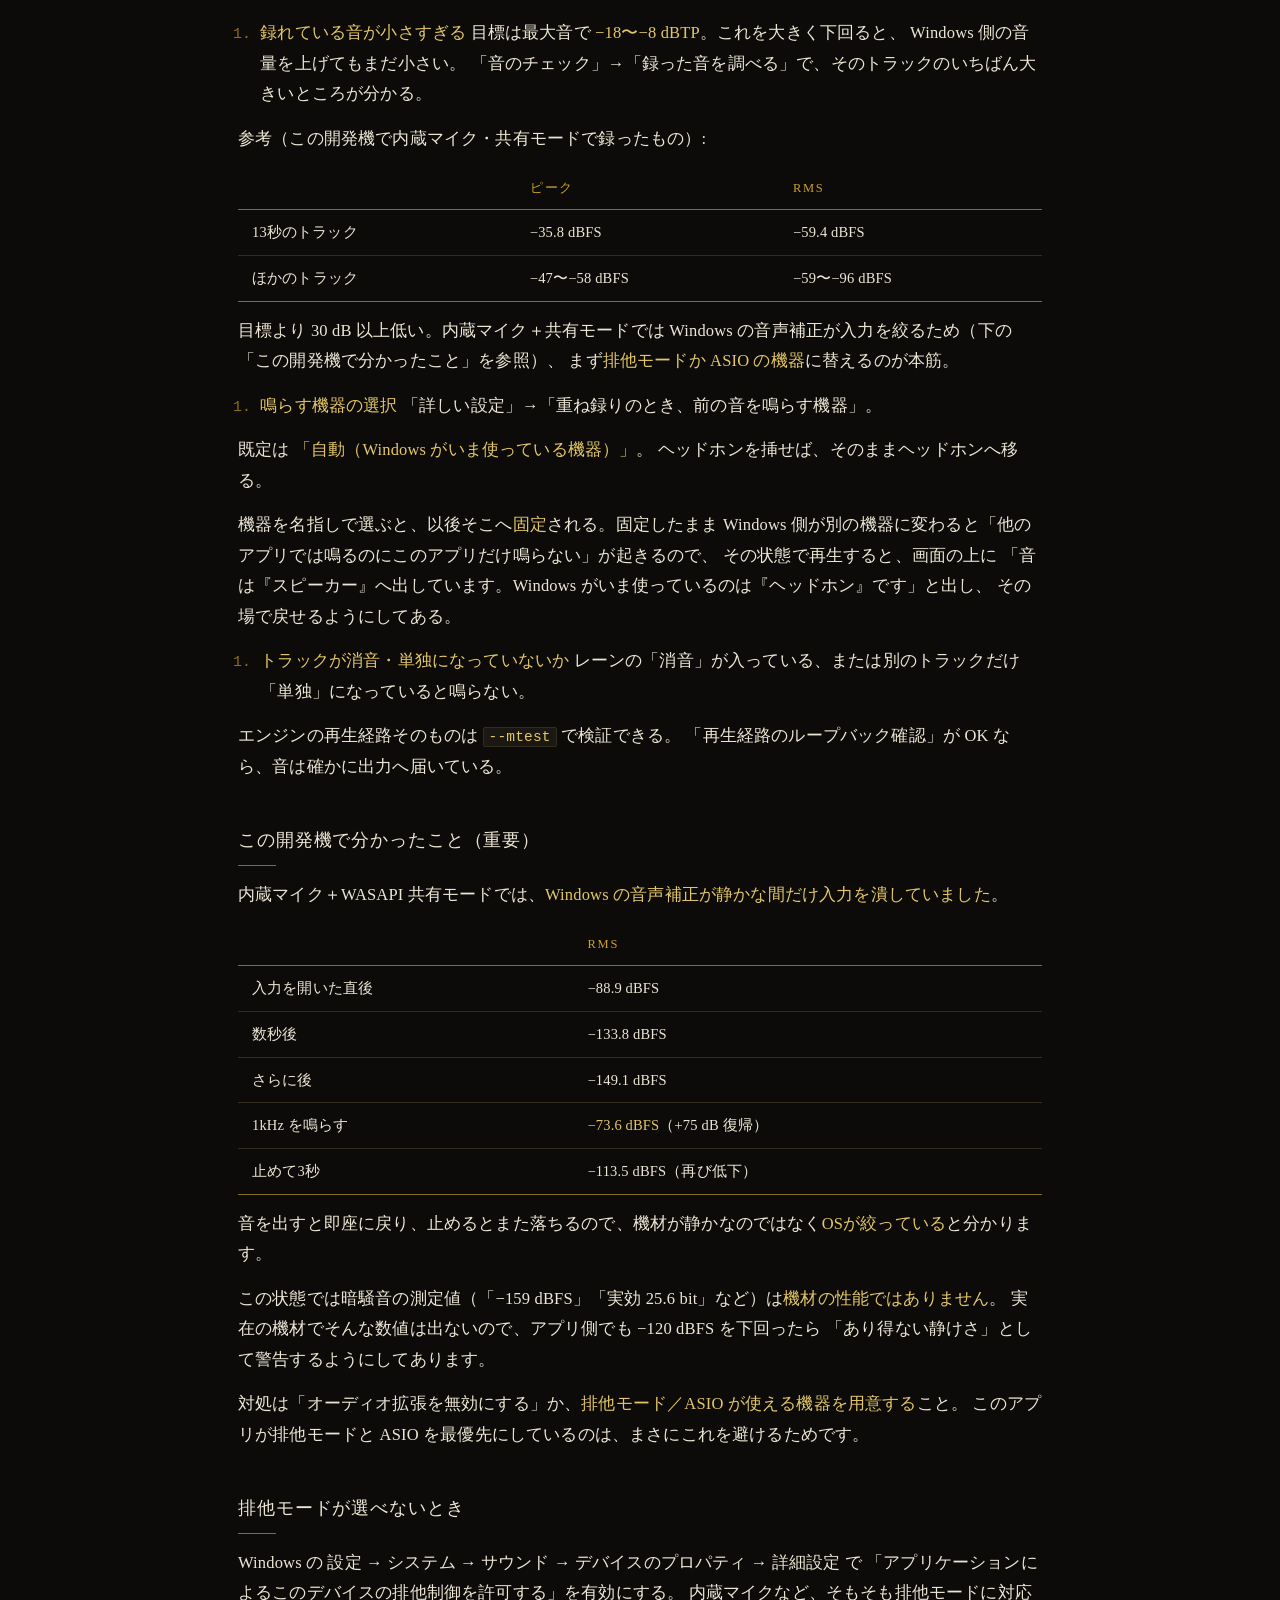
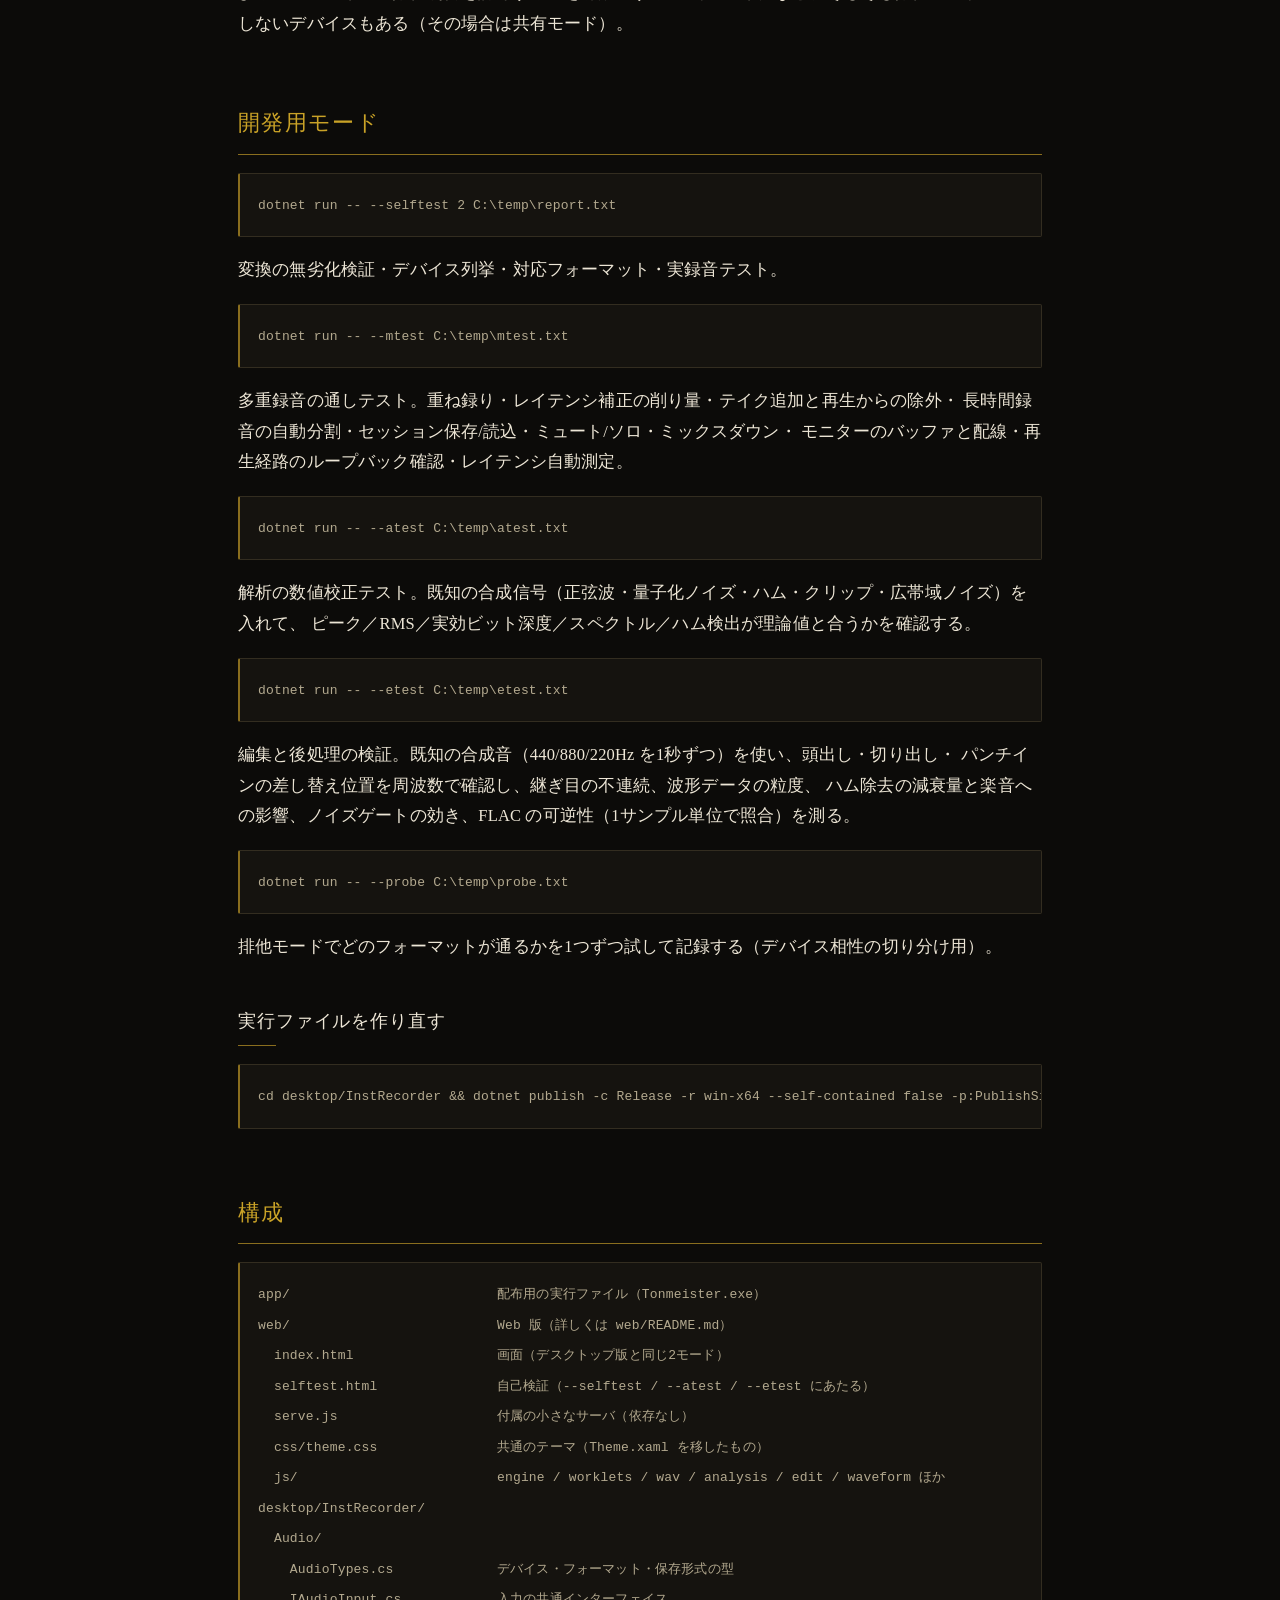
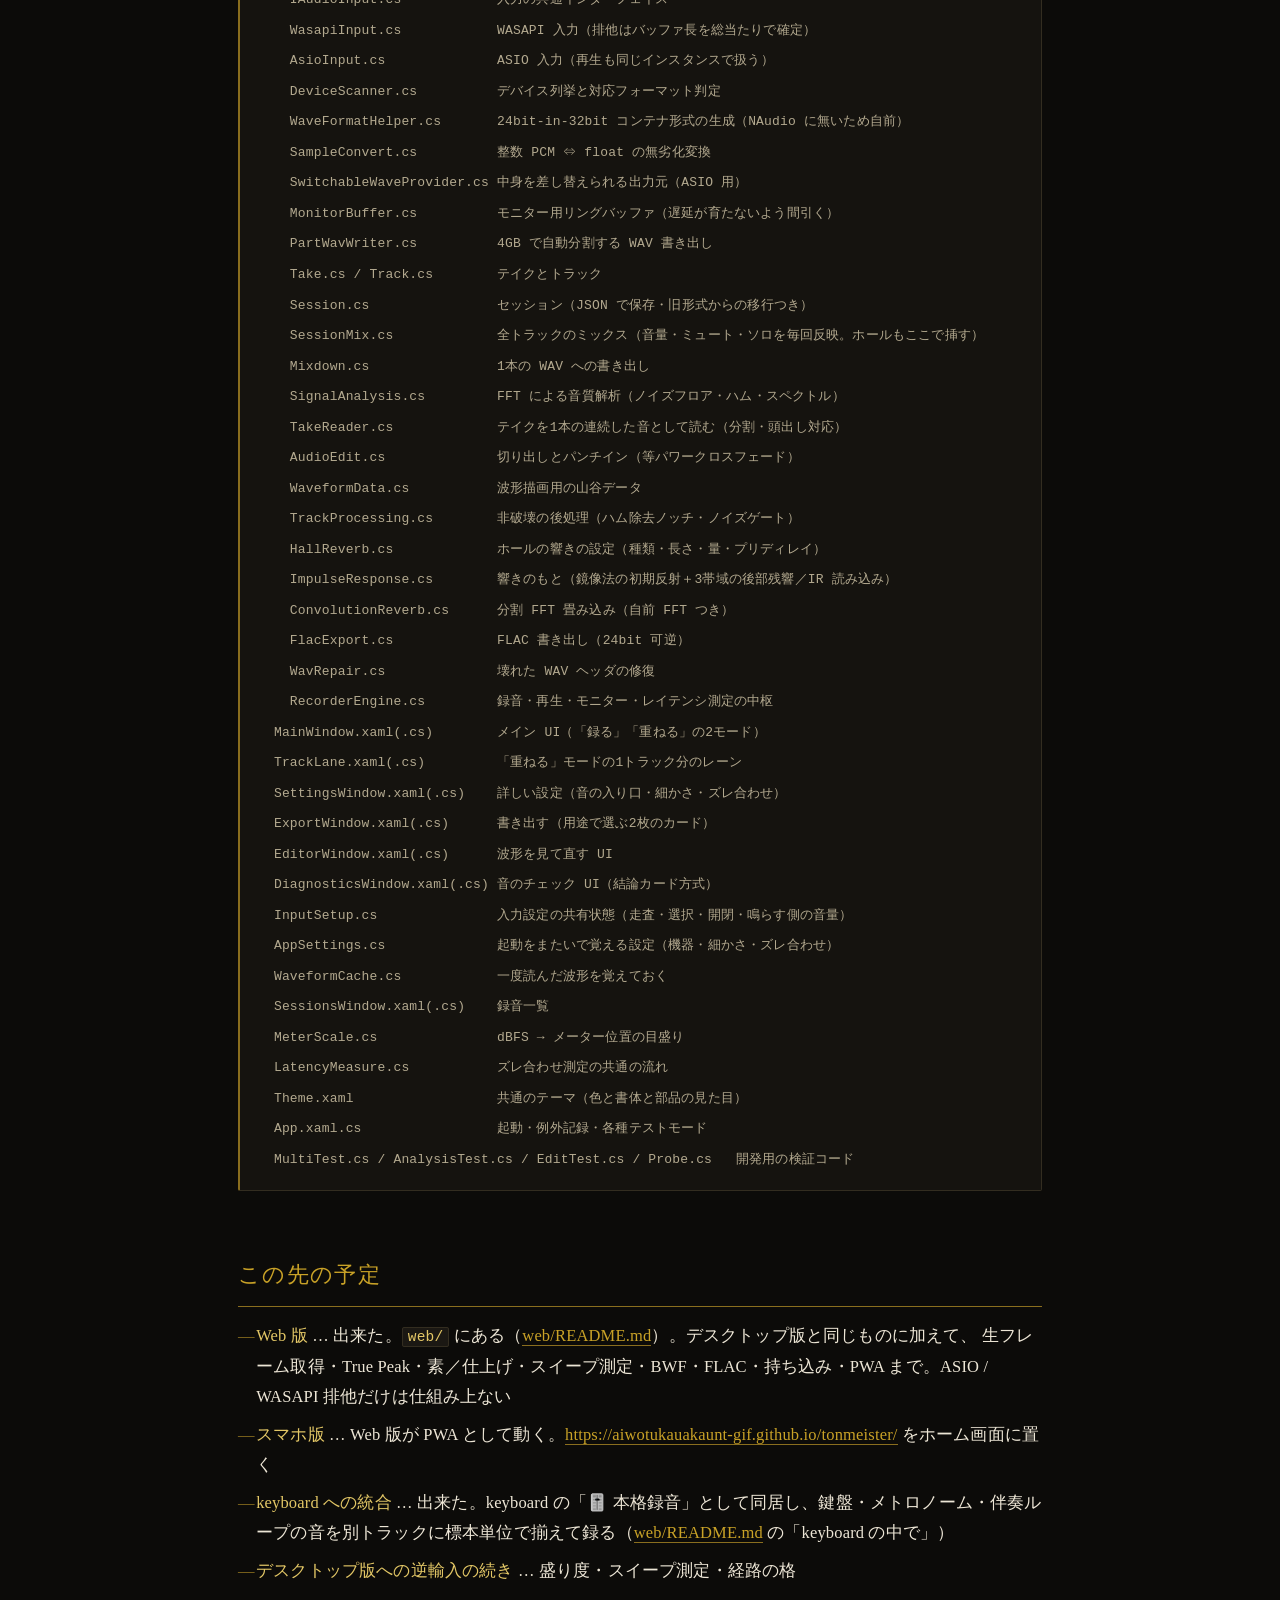
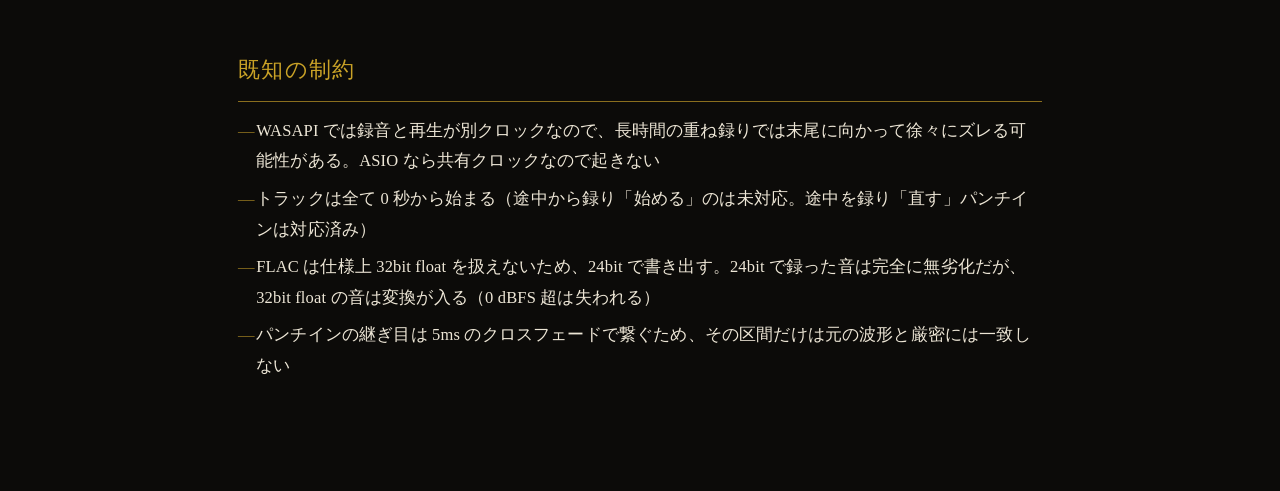
<file: README.html>
<!DOCTYPE html>
<html lang="ja">
<head>
<meta charset="utf-8">
<meta name="viewport" content="width=device-width, initial-scale=1">
<title>Tonmeister — 楽器のための録音機</title>
<style>
  :root{
    --gold:#C9A227; --gold-lt:#E3C766; --gold-dk:#8A6E1E;
    --crimson:#7E2A22; --crimson-lt:#A03A2E;
    --ivory:#EDE6D6; --ivory-2:#B3A98F; --ivory-3:#847A64;
    --lacquer:#0C0B09; --panel:#15130F; --rule:#332D20;
    --copper:#B06A2C;
    --berlin:#22406B; --berlin-lt:#4E7CB5;
    --serif:"Palatino Linotype","Book Antiqua","游明朝","Yu Mincho","YuMincho","Hiragino Mincho ProN",serif;
    --mono:"Courier New",Courier,monospace;
  }
  *{box-sizing:border-box}
  html{-webkit-text-size-adjust:100%}
  body{
    margin:0; background:var(--lacquer); color:var(--ivory);
    font-family:var(--serif); font-size:16.5px; line-height:1.85;
    letter-spacing:.01em;
  }
  .sheet{max-width:860px;margin:0 auto;padding:0 28px 96px}

  /* ── 銘板 ─────────────────────────────── */
  .plate{
    margin:56px 0 0; padding:38px 24px 30px; position:relative;
    background:var(--panel);
    border:1px solid var(--gold-dk);
    outline:1px solid var(--rule); outline-offset:4px;
    text-align:center;
  }
  .plate::before,.plate::after{
    content:""; position:absolute; left:9px; right:9px; height:0;
  }
  .rivet{position:absolute;width:7px;height:7px;border-radius:50%;
    background:radial-gradient(circle at 35% 30%,var(--gold-lt),var(--gold-dk) 70%,#5a4712);}
  .rivet.tl{top:9px;left:9px} .rivet.tr{top:9px;right:9px}
  .rivet.bl{bottom:9px;left:9px} .rivet.br{bottom:9px;right:9px}
  .title{
    font-size:clamp(19px,4.4vw,32px); letter-spacing:.44em; text-indent:.44em;
    color:var(--gold); font-weight:400; margin:0;
  }
  .plate hr{border:0;height:1px;background:var(--gold-dk);
    width:62%;margin:18px auto 14px;opacity:.9}
  .sub{font-size:15px;letter-spacing:.9em;text-indent:.9em;color:var(--ivory-2);margin:0}
  .tagline{margin:26px 0 0;color:var(--ivory-2);font-size:14.5px;line-height:1.9}

  /* ── 二重罫 ───────────────────────────── */
  .doublerule{height:4px;margin:34px 0 44px;
    background:linear-gradient(to bottom,var(--gold) 0 2px,var(--lacquer) 2px 3px,var(--gold-dk) 3px 4px);}

  /* ── 目次 ─────────────────────────────── */
  nav.toc{border:1px solid var(--rule);background:var(--panel);padding:20px 26px;margin:0 0 46px}
  nav.toc b{display:block;color:var(--gold);font-size:13px;letter-spacing:.28em;
    text-transform:uppercase;font-weight:400;margin-bottom:12px}
  nav.toc ol{margin:0;padding:0;list-style:none;
    columns:2;column-gap:32px;font-size:14.5px;line-height:2}
  nav.toc a{color:var(--ivory-2);text-decoration:none;border-bottom:1px solid transparent}
  nav.toc a:hover{color:var(--gold-lt);border-bottom-color:var(--gold-dk)}
  @media(max-width:620px){nav.toc ol{columns:1}}

  /* ── 見出し ───────────────────────────── */
  h2{
    font-size:22px;font-weight:400;color:var(--gold);margin:64px 0 0;
    padding-bottom:10px;border-bottom:1px solid var(--gold-dk);letter-spacing:.06em;
  }
  h2+p,h2+.lead{margin-top:22px}
  h3{font-size:17.5px;font-weight:400;color:var(--ivory);margin:42px 0 4px;letter-spacing:.05em}
  h3::after{content:"";display:block;width:38px;height:1px;background:var(--gold-dk);margin-top:8px}
  h4{font-size:15px;font-weight:400;color:var(--gold-lt);letter-spacing:.16em;margin:34px 0 6px}

  p{margin:14px 0}
  strong{color:var(--gold-lt);font-weight:400}
  em{font-style:normal;color:var(--ivory-2)}
  a{color:var(--gold);text-decoration:none;border-bottom:1px solid var(--gold-dk)}

  ul,ol{padding-left:1.35em;margin:14px 0}
  li{margin:7px 0}
  ul{list-style:none;padding-left:1.1em}
  ul>li{position:relative}
  ul>li::before{content:"—";position:absolute;left:-1.1em;color:var(--gold-dk)}
  ol>li::marker{color:var(--gold-dk);font-family:var(--mono);font-size:.9em}

  code{font-family:var(--mono);font-size:.88em;color:var(--gold-lt);
    background:#1b1813;border:1px solid var(--rule);padding:1px 5px;border-radius:2px}
  pre{background:var(--panel);border:1px solid var(--rule);border-left:2px solid var(--gold-dk);
    padding:16px 18px;overflow-x:auto;margin:18px 0;border-radius:2px}
  pre code{background:none;border:0;padding:0;color:var(--ivory-2);font-size:13px;line-height:1.7}

  /* ── 表 ───────────────────────────────── */
  .tw{overflow-x:auto;margin:20px 0}
  table{border-collapse:collapse;width:100%;font-size:14.5px;min-width:400px}
  th,td{border-bottom:1px solid var(--rule);padding:10px 14px;text-align:left;vertical-align:top;line-height:1.7}
  thead th{color:var(--gold);font-weight:400;letter-spacing:.14em;font-size:12.5px;
    text-transform:uppercase;border-bottom:1px solid var(--gold-dk);white-space:nowrap}
  tbody tr:last-child td{border-bottom:1px solid var(--gold-dk)}
  td:first-child{color:var(--ivory)}
  td.k{font-family:var(--mono);color:var(--gold-lt);white-space:nowrap}
  td.num{font-family:var(--mono);color:var(--ivory-2);white-space:nowrap}

  /* ── 色見本 ───────────────────────────── */
  .sw{display:inline-block;width:13px;height:13px;margin-right:7px;
    vertical-align:-2px;border:1px solid #000;box-shadow:0 0 0 1px var(--rule)}

  /* ── 注記 ─────────────────────────────── */
  .note{border-left:2px solid var(--gold-dk);background:var(--panel);
    padding:14px 20px;margin:24px 0;font-size:15px;color:var(--ivory-2)}
  .note.warn{border-left-color:var(--copper)}
  .note strong{color:var(--gold-lt)}

  /* ── 花形の締め ───────────────────────── */
  .fleuron{text-align:center;margin:74px 0 0;color:var(--gold-dk);
    font-size:13px;letter-spacing:.5em}
  .fleuron::before{content:"";display:block;width:120px;height:1px;
    background:var(--gold-dk);margin:0 auto 18px}
  footer{text-align:center;color:var(--ivory-3);font-size:12.5px;
    letter-spacing:.2em;margin-top:22px}

  @media print{
    body{background:#fff;color:#111}
    .plate,nav.toc,pre,.note,table{background:#fff}
    h2,.title{color:#6b5410}
  }
</style>
</head>
<body>
<div class="sheet">

<header class="plate">
  <span class="rivet tl"></span><span class="rivet tr"></span>
  <span class="rivet bl"></span><span class="rivet br"></span>
  <h1 class="title">TONMEISTER</h1>
  <hr>
  <p class="sub">録 音</p>
  <p class="tagline">
    <strong>トーンマイスター</strong>。ドイツ語で「録音技師」。<br>
    「実際に鳴っている音にできるだけ寄せる」ことを最優先にした録音アプリ。<br>
    Windows デスクトップ版 → Web 版 → スマホ版 の順に作る。ここは <strong>Windows デスクトップ版</strong>。
  </p>
</header>

<div class="doublerule"></div>

<nav class="toc">
  <b>目次</b>
  <ol>
    <li><a href="#s1">起動</a></li>
    <li><a href="#s2">できること</a></li>
    <li><a href="#s3">音質のための設計方針</a></li>
    <li><a href="#s4">画面の構成</a></li>
    <li><a href="#s5">使い方</a></li>
    <li><a href="#s6">開発用モード</a></li>
    <li><a href="#s7">構成</a></li>
    <li><a href="#s8">この先の予定</a></li>
    <li><a href="#s9">既知の制約</a></li>
  </ol>
</nav>

<p>「実際に鳴っている音にできるだけ寄せる」ことを最優先にした録音アプリ。
Windows デスクトップ版 → Web 版 → スマホ版 の順に作る。</p>
<ul>
<li><strong>Windows デスクトップ版</strong> … このページ。<code>app\Tonmeister.exe</code></li>
<li><strong>Web 版</strong> … <code>web/</code>（<a href="web/README.md">web/README.md</a>）。公開版 <a href="https://aiwotukauakaunt-gif.github.io/tonmeister/">https://aiwotukauakaunt-gif.github.io/tonmeister/</a>、手元では <code>node web/serve.js</code>。
  生フレーム取得（再標本化ゼロ）・True Peak・OPFS への同期追記・「素／仕上げ」の2層（段階ダイヤル・ホールの響き・盛り度の実測・B で瞬時に素）。keyboard への統合はこちらが元になる</li>
</ul>
<h2 id="s1">起動</h2>
<p>デスクトップの <strong>「Tonmeister」ショートカット</strong> をダブルクリック。
実体は <code>app\Tonmeister.exe</code>（単体ファイル・.NET 7 ランタイム必要）。</p>
<p>録音の保存先は従来どおり <code>%USERPROFILE%\Music\録音\</code> のまま。
名前を変えても、これまでに録った音はそのまま開ける。</p>
<p>開発中のビルドを動かす場合:</p>
<pre><code class="language-bash">cd desktop/InstRecorder &amp;&amp; dotnet run
</code></pre>
<h2 id="s2">できること</h2>
<p><strong>録音</strong>
- ASIO / WASAPI 排他 / WASAPI 共有 を選べる
- デバイスが<strong>実際に受け付けるフォーマットだけ</strong>を列挙（〜192 kHz / 24bit・32bit float）
- 32bit float WAV または 24bit PCM WAV で保存
- 入力レベルメーター（1.5 秒ピークホールド、クリップ検出）。
  「ちょうどいい」帯（−18〜−8 dBTP）を常時表示し、外れたら何をすればよいかを一言で出す
- 「いま何につながっているか」を状態ピルに1行で表示（共有モードに落ちていれば「詳しい設定」で分かる）
- <strong>長時間録音</strong>：4GB を超えると自動で次のファイルに切り替える。切り替えはバッファの境目で行うのでサンプルは1つも落ちない。再生時は繋げて1本として扱う
- <strong>BWF（Broadcast Wave）</strong> — 録る WAV に <code>bext</code> チャンク（録った日時・<code>TimeReference</code>（分割した断片には開始位置）・<code>CodingHistory</code> に入力の経路）。Web 版から逆輸入
- <strong>True Peak と平らな頭</strong> — メーターはサンプルの間も含めた最大（4 倍補間）で動き、0 dBFS に届かないまま頭が平らになった波（プリアンプの歪み）も「割れ」として扱う。「ちょうどいい」帯は <strong>−18〜−8 dBTP</strong>
- <strong>届いているビット数・超音波</strong> — 音のチェックの所見に「16bit の刻みに乗っている」「20 kHz より上の雑音」が出る</p>
<p><strong>多重録音（オーバーダブ）</strong>
- 既存トラックをヘッドホンで聴きながら重ね録り
- <strong>テイク管理</strong>：同じトラックに何本でも録り、後から選び直せる。録り直し中は前のテイクが再生から自動的に外れる
- トラックごとの音量・ミュート・ソロ・リネーム
- <strong>レイテンシ補正</strong>（UI 上は「ズレ合わせ」。自動測定）
- 書き出し（用途で選ぶ2枚のカード。書き出す前にピークを調べて「音が割れるか」を先に見せる）
- <strong>再生中は出力のレベルを表示</strong>。「音は出ています（−12.3）」と出るので、
  聞こえないときにアプリ側の問題か、機器の音量の問題かを切り分けられる
- <strong>録り終わりに一言</strong>。止めた直後に「小さすぎます（−35.8 dBFS）」などを画面上部に出す。
  メーターは録っている最中しか見ないので、気づかないまま小さい録りを重ねないため
- <strong>録音一覧</strong> — 名前・トラック数・長さ・日時で並べて選ぶ
- <strong>取り消し</strong> — 外したトラックは、報せの帯の「元に戻す」で1つだけ戻せる
- セッション＝フォルダ1つ。<code>session.json</code> と WAV だけなので、フォルダごとコピーすれば持ち運べる</p>
<p><strong>ダイレクトモニタリング</strong>
- 自分の音をヘッドホンに返す（音量調整つき）
- 録音される信号とは完全に別経路。モニターで何をしても記録内容は変わらない
- 遅延が育たないよう、溜まりすぎたバッファは古い方を捨てる</p>
<p><strong>波形編集</strong>（レーンでのドラッグ、または「波形を見て直す」）
- 波形を見ながらドラッグで範囲選択、時間軸と縦方向のズーム
- <strong>選択範囲の切り出し</strong> — 長時間録音から良いところだけを取り出す
- <strong>部分録り直し（パンチイン）</strong> — 選択位置から助走2秒つきで録り直し、前後を 5ms のクロスフェードでつなぐ
- どちらも<strong>元の WAV には触らず</strong>、新しいテイクとして追加される
- 波形の縦倍率「自動」で、暗騒音しかない録音でも波形が見える</p>
<p><strong>後処理（非破壊）</strong>
- <strong>電源ハム除去</strong> — 50/60Hz とその倍音だけを細く削る。検証では <strong>32.7 dB 減衰、1kHz の楽音への影響 0.0 dB</strong>
- <strong>ノイズゲート</strong> — 無音部だけ静かにする。検証では <strong>無音部 42.5 dB 減衰、演奏部 0.0 dB 変化</strong>
- 設定は再生と書き出しのときだけ通る。切れば即座に元の音に戻る</p>
<p><strong>ホールの響き（非破壊）</strong>
- 録音まるごとに<strong>鳴らす場所</strong>を1つ選ぶ。小さな部屋 / 室内楽ホール / 大ホール / 石の教会
- 実在のホールを録った<strong>インパルス応答（IR）の WAV</strong> も読み込める
- 内蔵ホールは寸法から作る。前半の反射は<strong>鏡像法</strong>（壁を鏡に見立てて音源を映す）で、
  どの壁からいつ返るかを距離そのままに置く。後半は3帯域に分けた雑音で、高い音ほど早く減らす。
  壁の吸音率は「響きの長さ」からザビーンの式で逆算するので、つまみを動かすと反射の強さも一緒に変わる
- <strong>直接音には触らない。</strong> 元の信号はそのまま出し、響きだけを足す。
  「響きの量 0%」は元の音と<strong>1サンプルも違わない</strong>
- つまみは3つ。響きの長さ（0.2〜6.0秒）・響きの量（0〜100%）・直接音から響きまでの間（25〜150ms）
- 書き出しは響きの尾のぶん自動で長くなる（途中で切らない）</p>
<p><strong>書き出し</strong>
- ミックスダウン（32bit float / 24bit WAV）
- <strong>FLAC</strong>（24bit 可逆圧縮）— 検証で <strong>不一致サンプル 0 個</strong>、容量は WAV の約 69%</p>
<p><strong>壊れにくさ</strong>
- 録音中は約2秒ごとにディスクへ書き出す
- 起動時に壊れた WAV ヘッダを自動修復（前回異常終了しても録れた音は残る）
- 未処理の例外は <code>Music\録音\errors.log</code> に記録し、アプリは動作を継続する
- セッションは20秒ごとに自動保存
- 選んだ機器・音の細かさ・保存形式・ズレ合わせは <code>Music\録音\settings.json</code> に覚える。
  次に開いたときは同じ設定から始まる（機器が見つからなければ既定の選び方に戻る）。
  ただし<strong>鳴らす機器だけは、自分で名指ししない限り覚えない</strong>。
  覚えてしまうと、ヘッドホンを挿しても前の機器へ出し続けることになるため</p>
<p><strong>キーボード操作</strong></p>
<table>
<thead>
<tr>
<th>キー</th>
<th>動作</th>
</tr>
</thead>
<tbody>
<tr>
<td>Space</td>
<td>「録る」では録音開始／「重ねる」では再生。録音・再生中は停止</td>
</tr>
<tr>
<td>R</td>
<td>録音</td>
</tr>
<tr>
<td>Esc</td>
<td>停止</td>
</tr>
<tr>
<td>Ctrl+S</td>
<td>保存</td>
</tr>
<tr>
<td>Ctrl+M</td>
<td>書き出す</td>
</tr>
<tr>
<td>Ctrl+N</td>
<td>新しく始める</td>
</tr>
</tbody>
</table>
<p><strong>音のチェック（旧・音質診断）</strong>
- <strong>Windows が加工していないかの検査</strong> — 1kHz を鳴らしている間と、静かにしたあとの入力レベルを比べる。60 dB 以上落ちるなら、静かな間だけ入力を潰す処理が働いている（＝録れているのは「実際に鳴っている音」ではない）
- 暗騒音の測定：ノイズフロア、実効ビット深度、直流オフセット、クリップ
- <strong>電源ハム（50/60Hz とその倍音）の検出</strong>
- 1/3オクターブの周波数分布グラフ
- 録音済みトラックの解析
- 測定値から「次に何をすべきか」の所見を出す</p>
<p>保存先: <code>%USERPROFILE%\Music\録音\&lt;セッション名&gt;\</code></p>
<h2 id="s3">音質のための設計方針</h2>
<table>
<thead>
<tr>
<th>方針</th>
<th>理由</th>
</tr>
</thead>
<tbody>
<tr>
<td>ASIO / WASAPI 排他を最優先</td>
<td>Windows のミキサー（自動リサンプル・APO・音声補正）を通らず、ADC の出力がそのまま届く</td>
</tr>
<tr>
<td>信号経路にゲイン・フィルタ・リサンプルを一切入れない</td>
<td>「実際の音」を変えないため。音量調整は録音後にやる</td>
</tr>
<tr>
<td>既定を 32bit float 保存に</td>
<td>24bit までの入力を完全に無劣化で保持でき、0 dBFS を超えても後から下げれば救える</td>
</tr>
<tr>
<td>オーディオスレッドでファイル I/O をしない</td>
<td>書き込み待ちでバッファを落とさないため。専用スレッドへキュー渡し</td>
</tr>
<tr>
<td>取りこぼしを隠さず表示</td>
<td>無音で埋めて誤魔化さず、件数を画面に出す</td>
</tr>
<tr>
<td>ASIO では録音と再生を同じドライバインスタンスで扱う</td>
<td>ASIO は1インスタンスしか開けない。かつクロックが共有され、重ね録りでズレが蓄積しない</td>
</tr>
<tr>
<td>再生を始めるとき出力デバイスを作り直す</td>
<td>WASAPI 出力は数十msのバッファを抱える。作り直さないと「再生が始まった瞬間」がレイテンシ測定時とズレて、重ね録りの頭が合わなくなる</td>
</tr>
<tr>
<td>ホールの響きは録音経路に入れない</td>
<td>響きは「足すもの」であって「録るもの」ではない。録音経路は無加工のまま、再生と書き出しでだけ通す。だからいつでも切って元に戻せるし、重ね録りのときも録られるのは生の音だけ</td>
</tr>
<tr>
<td>響きは直接音を通さず、別に作って足す</td>
<td>乾いた音に手を入れると「切れば元通り」が成り立たなくなる。足すだけにしておけば、量 0 で元の音と完全に一致することを検証できる</td>
</tr>
</tbody>
</table>
<p>無劣化であることは自己テストで検証済み:
24bit PCM → float32 → 24bit PCM の往復で <strong>不一致バイト 0</strong>、float32 は 1.0 超も保持。</p>
<p>ホールの響きも自己テストで検証済み（<code>Tonmeister.exe --rtest</code>）:</p>
<table>
<thead>
<tr>
<th>見たもの</th>
<th>結果</th>
</tr>
</thead>
<tbody>
<tr>
<td>分割 FFT 畳み込み ↔ 素直な時間領域の畳み込み</td>
<td>最大誤差 <strong>7.3×10⁻⁸</strong>（信号の最大値比）</td>
</tr>
<tr>
<td>響きの量 0% のときの出力</td>
<td>元の音と <strong>不一致サンプル 0 個</strong></td>
</tr>
<tr>
<td>響きの量 100%、響きが届く前（先頭30ms）</td>
<td>元の音と <strong>不一致サンプル 0 個</strong>（直接音は無加工）</td>
</tr>
<tr>
<td>内蔵ホールの実測 T30 と指定値</td>
<td>ずれ <strong>3.7〜4.4%</strong>（0.7 / 1.3 / 2.0 / 3.4 秒）</td>
</tr>
<tr>
<td>響きの左右の相関</td>
<td><strong>0.01〜0.18</strong>（1.0 なら真ん中で団子になる）</td>
</tr>
<tr>
<td>響きの量 100% のときの 響き/直接音</td>
<td><strong>0.71</strong>（白色雑音）／量つまみに比例</td>
</tr>
<tr>
<td>プリディレイ 25 / 30 / 80ms の実測</td>
<td><strong>25.2 / 30.2 / 80.2 ms</strong></td>
</tr>
<tr>
<td>処理の速さ（3.4秒の響き・ステレオ）</td>
<td>実時間の <strong>18倍速</strong></td>
</tr>
</tbody>
</table>
<h2 id="s4">画面の構成</h2>
<p>画面は <strong>「録る」「重ねる」の2モード</strong>に分かれ、アプリが自動で切り替える。</p>
<table>
<thead>
<tr>
<th></th>
<th>出るとき</th>
<th>見えるもの</th>
</tr>
</thead>
<tbody>
<tr>
<td><strong>録る</strong></td>
<td>トラック 0 本のとき</td>
<td>状態ピル1行・大きな録音ボタン（外周が入力レベル）・音量メーターと一言の判定</td>
</tr>
<tr>
<td><strong>録音中</strong></td>
<td>録音を始めた瞬間</td>
<td>経過時間・走る波形・止めるボタンだけ。上端が録音中バーに差し替わる</td>
</tr>
<tr>
<td><strong>重ねる</strong></td>
<td>トラック 1 本以上のとき</td>
<td>トランスポート帯・波形レーン・右のインスペクタ</td>
</tr>
</tbody>
</table>
<p>専門用語（デバイス／API／サンプルレート／ビット深度／レイテンシ）は
<strong>「詳しい設定」1枚に隔離</strong>してあり、ふだんの録音では見えない。
やさしい言葉を主に、原語は小さく副えている（検索できなくならないため）。</p>
<p>1本目が録れると「重ねる」タブのバッジが光るが、<strong>画面は勝手に切り替わらない</strong>。</p>
<p>上部の録音名はクリックで書き換えられる（フォルダ名は変えない。
録音中のファイルを掴んだままフォルダを動かすと、録れた音を失いかねないため）。</p>
<h3>レーンの波形について</h3>
<p>波形は <strong>音の大きさ（dB）の目盛り</strong>で描いている（−60 dBFS で中心、0 dBFS で枠いっぱい）。</p>
<p>素の振幅のまま描くと、−36 dBFS で録れた音は 62px の枠の 1.6%（1px 未満）にしかならず、
線1本にしか見えない。かといってトラックごとに倍率を変えると、
トラック同士の大きさを目で比べられなくなる。dB の目盛りなら両方成り立つ。</p>
<p>一度読んだ波形は覚えておき、タブを行き来しても読み直さない。</p>
<h3>見た目</h3>
<p>黒地に金の3色だけで意味を分けている。</p>
<table>
<thead>
<tr>
<th>色</th>
<th>意味</th>
</tr>
</thead>
<tbody>
<tr>
<td><strong>金</strong></td>
<td>正しい・選ばれている・良好</td>
</tr>
<tr>
<td><strong>深紅</strong></td>
<td>録音・危険</td>
</tr>
<tr>
<td><strong>象牙</strong></td>
<td>文字</td>
</tr>
</tbody>
</table>
<p>警告は赤銅、波形の選択範囲は藍。光る効果は使わず、余白と細い罫で区切る。</p>
<h2 id="s5">使い方</h2>
<h3>1本目を録る</h3>
<ol>
<li>起動すると自動でマイクにつながり、メーターが動き出す
   （つながらないときは状態ピルの「変える」→「詳しい設定」で選ぶ）</li>
<li>楽器をいちばん強く鳴らして、メーターが<strong>金の帯（−18〜−8 dBTP）</strong>に収まるよう機材側で調整。
   帯から外れていれば、メーターの下に何をすればよいかが出る</li>
<li>「録音する」（Space でも可）→「■ 録音をやめる」（Esc / Space）</li>
</ol>
<h3>重ね録りする</h3>
<ol>
<li><strong>ヘッドホンを着ける</strong>（スピーカーだと再生音がマイクに回り込んで二重に混ざる）</li>
<li>「重ねる」タブ →「ズレ合わせ 未測定」を押して測る</li>
<li>「録る場所」が「新しいトラックに録る」になっていることを確認して録音ボタン</li>
<li>全部録れたら「書き出す」</li>
</ol>
<h3>同じパートを録り直す</h3>
<p>「録る場所」を「〈トラック名〉に録り足す」にして録る。
そのトラックは録音中の再生から自動的に外れるので、前の録りが耳に返ってこない。
録り終わるとレーンの下に「1回目・2回目…」の丸ボタンが並ぶので、聴き比べて選ぶ。
<strong>古い録りは消えない</strong>。</p>
<h3>一部だけ録り直す・切り出す</h3>
<p>レーンの波形をドラッグして範囲を選ぶと、その行の下段が
「ここだけ録り直す」「選んだところを切り出す」に変わる。
どちらも元の録音は書き換えず、新しい録りとして増える。
細かく見たいときは、右のインスペクタの「波形を見て直す」から拡大できる。</p>
<h3>ホールの響きをつける</h3>
<p>「重ねる」画面の右、<strong>「鳴らす場所」</strong>の札で切り替える。トラックごとではなく<strong>録音まるごと</strong>にかかる。
ホールは場所であって、楽器ごとに別の場所にいることはないため。</p>
<ol>
<li>「ホールの響きを足す」を入れる</li>
<li>ホールを選ぶ。迷ったら <strong>室内楽ホール</strong>（独奏・室内楽なら大ホールは長すぎることが多い）</li>
<li><strong>響きの量</strong>を上げていって、楽器の輪郭がぼやける手前で止める。25〜35% あたりが目安</li>
</ol>
<table>
<thead>
<tr>
<th>つまみ</th>
<th>何が変わるか</th>
</tr>
</thead>
<tbody>
<tr>
<td>響きの長さ</td>
<td>残響時間（RT60）。長いほど広く、遠くに聞こえる</td>
</tr>
<tr>
<td>響きの量</td>
<td>直接音に対する響きの大きさ。100% で直接音と同じくらい</td>
</tr>
<tr>
<td>直接音から響きまでの間</td>
<td>プリディレイ。長いほど壁が遠い＝広い場所に聞こえる。楽器の輪郭も保たれる</td>
</tr>
</tbody>
</table>
<p><strong>実在のホールで鳴らす。</strong> 「読み込んだ響き」を選ぶと、そのホールを録ったインパルス応答（IR）の
WAV を指定できる。IR の先頭に直接音が入っていれば取り除く（直接音は元の録音がそのまま担うため、
残すと二重になる）。10秒を超えるぶんは切り捨てる。</p>
<p><strong>録った音は変わらない。</strong> 響きは再生と書き出しのときだけ通る非破壊の処理で、
元の WAV には一切触らない。切ればその場で元に戻る。
重ね録りの最中に録られるのも生の音だけで、響きは記録されない。</p>
<p>書き出しは響きの尾のぶん自動で長くなる。書き出し画面に「約◯分◯秒」として出る。</p>
<h3>レイテンシ補正について</h3>
<p>「聴こえた音」に合わせて弾いた演奏は、<strong>出力遅延＋入力遅延</strong>のぶんだけ後ろにズレて記録される。
補正しないと重ねるたびにどんどん遅れていく。このアプリは録音の頭を指定サンプル数だけ捨てて揃える。</p>
<p><strong>自動測定</strong>は 1kHz のテスト音を鳴らし、それが録音側に返ってくるまでを測る。
物音を誤検出しないよう、(1) 1kHz 成分だけを見る整合フィルタ、(2) 3回測って値が一致したときだけ採用、
の二段構えにしている。一致しなければ数字を返さず「測れなかった」と表示する。</p>
<ul>
<li>ヘッドホンで測るときは、片方をマイクに近づける</li>
<li>測定できないときは、Windows の音量が下がっていないか確認する</li>
<li>ASIO はクロックが共有されるので、そもそもズレが小さい</li>
<li>測定値は機材構成を変えたら測り直す</li>
</ul>
<p>参考値（この開発機・WASAPI 共有・内蔵マイク＋内蔵スピーカー）: 往復 <strong>約 165 ms</strong>。</p>
<h3>ダイレクトモニタリングについて</h3>
<p><strong>必ずヘッドホンを使うこと。</strong> スピーカーだとマイク→スピーカー→マイクの輪ができてハウリングする。</p>
<p>WASAPI 共有では往復 165 ms あるため、演奏しながら聴くには遅すぎる。
アコースティック楽器なら生音が直接耳に入るので、そもそもモニターに返す必要は薄い。
ASIO のオーディオI/Fを使う場合や、I/F 側のダイレクトモニター機能を使う場合に意味が出る。</p>
<h3>音のチェックの読み方</h3>
<p>「録る」画面の「音のチェックをする」、または「重ねる」画面の「音のチェック」から開く。
数字より先に<strong>結論と次の一手</strong>が結論カードに出る。数値カードはその裏づけ。</p>
<table>
<thead>
<tr>
<th>項目</th>
<th>見方</th>
</tr>
</thead>
<tbody>
<tr>
<td>ノイズフロア（RMS）</td>
<td>低いほど良い。−85 dBFS 以下なら静か、−55 dBFS より上なら要改善</td>
</tr>
<tr>
<td>実効ビット深度</td>
<td>その暗騒音の下で実際に使えているビット数。12 bit を切るなら、24bit で録る前にノイズを下げるほうが効く</td>
</tr>
<tr>
<td>電源ハム</td>
<td>暗騒音より +12 dB 以上なら対策の価値あり。電源アダプタ・ディスプレイからマイクを離す、USBポートを変える</td>
</tr>
<tr>
<td>直流オフセット</td>
<td>ヘッドルームを無駄に食う。大きければ機材側の設定を疑う</td>
</tr>
</tbody>
</table>
<h3>再生しても音が聞こえないとき</h3>
<p>音が出ない原因は、ほとんどが<strong>アプリの外</strong>にある。上から順に確かめる。</p>
<ol>
<li><strong>Windows 側の音量</strong>
   タスクバーのスピーカーを見る。この開発機では <strong>11%</strong> まで下がっていて、
   小さく録れた音がまったく聞こえない状態だった。
   再生を始めたときに消音・20% 未満なら、アプリが一度だけ知らせ、
   トランスポート帯に「音は出ています・機器の音量 11%」と出し続ける。</li>
</ol>
<p><strong>再生中、トランスポート帯の目盛りは出力のレベルを指す。</strong>
   ここが振れていれば音は確かに出ており、原因は機器側にある。
   1.5 秒以上まったく振れなければ「音が出ていません」と出る。</p>
<ol>
<li><strong>録れている音が小さすぎる</strong>
   目標は最大音で <strong>−18〜−8 dBTP</strong>。これを大きく下回ると、
   Windows 側の音量を上げてもまだ小さい。
   「音のチェック」→「録った音を調べる」で、そのトラックのいちばん大きいところが分かる。</li>
</ol>
<p>参考（この開発機で内蔵マイク・共有モードで録ったもの）:</p>
<table>
<thead>
<tr>
<th></th>
<th>ピーク</th>
<th>RMS</th>
</tr>
</thead>
<tbody>
<tr>
<td>13秒のトラック</td>
<td>−35.8 dBFS</td>
<td>−59.4 dBFS</td>
</tr>
<tr>
<td>ほかのトラック</td>
<td>−47〜−58 dBFS</td>
<td>−59〜−96 dBFS</td>
</tr>
</tbody>
</table>
<p>目標より 30 dB 以上低い。内蔵マイク＋共有モードでは
   Windows の音声補正が入力を絞るため（下の「この開発機で分かったこと」を参照）、
   まず<strong>排他モードか ASIO の機器</strong>に替えるのが本筋。</p>
<ol>
<li><strong>鳴らす機器の選択</strong>
   「詳しい設定」→「重ね録りのとき、前の音を鳴らす機器」。</li>
</ol>
<p>既定は <strong>「自動（Windows がいま使っている機器）」</strong>。
   ヘッドホンを挿せば、そのままヘッドホンへ移る。</p>
<p>機器を名指しで選ぶと、以後そこへ<strong>固定</strong>される。固定したまま
   Windows 側が別の機器に変わると「他のアプリでは鳴るのにこのアプリだけ鳴らない」が起きるので、
   その状態で再生すると、画面の上に
   「音は『スピーカー』へ出しています。Windows がいま使っているのは『ヘッドホン』です」と出し、
   その場で戻せるようにしてある。</p>
<ol>
<li><strong>トラックが消音・単独になっていないか</strong>
   レーンの「消音」が入っている、または別のトラックだけ「単独」になっていると鳴らない。</li>
</ol>
<p>エンジンの再生経路そのものは <code>--mtest</code> で検証できる。
「再生経路のループバック確認」が OK なら、音は確かに出力へ届いている。</p>
<h3>この開発機で分かったこと（重要）</h3>
<p>内蔵マイク＋WASAPI 共有モードでは、<strong>Windows の音声補正が静かな間だけ入力を潰していました</strong>。</p>
<table>
<thead>
<tr>
<th></th>
<th>RMS</th>
</tr>
</thead>
<tbody>
<tr>
<td>入力を開いた直後</td>
<td>−88.9 dBFS</td>
</tr>
<tr>
<td>数秒後</td>
<td>−133.8 dBFS</td>
</tr>
<tr>
<td>さらに後</td>
<td>−149.1 dBFS</td>
</tr>
<tr>
<td>1kHz を鳴らす</td>
<td><strong>−73.6 dBFS</strong>（+75 dB 復帰）</td>
</tr>
<tr>
<td>止めて3秒</td>
<td>−113.5 dBFS（再び低下）</td>
</tr>
</tbody>
</table>
<p>音を出すと即座に戻り、止めるとまた落ちるので、機材が静かなのではなく<strong>OSが絞っている</strong>と分かります。</p>
<p>この状態では暗騒音の測定値（「−159 dBFS」「実効 25.6 bit」など）は<strong>機材の性能ではありません</strong>。
実在の機材でそんな数値は出ないので、アプリ側でも −120 dBFS を下回ったら
「あり得ない静けさ」として警告するようにしてあります。</p>
<p>対処は「オーディオ拡張を無効にする」か、<strong>排他モード／ASIO が使える機器を用意する</strong>こと。
このアプリが排他モードと ASIO を最優先にしているのは、まさにこれを避けるためです。</p>
<h3>排他モードが選べないとき</h3>
<p>Windows の 設定 → システム → サウンド → デバイスのプロパティ → 詳細設定 で
「アプリケーションによるこのデバイスの排他制御を許可する」を有効にする。
内蔵マイクなど、そもそも排他モードに対応しないデバイスもある（その場合は共有モード）。</p>
<h2 id="s6">開発用モード</h2>
<pre><code class="language-bash">dotnet run -- --selftest 2 C:\temp\report.txt
</code></pre>
<p>変換の無劣化検証・デバイス列挙・対応フォーマット・実録音テスト。</p>
<pre><code class="language-bash">dotnet run -- --mtest C:\temp\mtest.txt
</code></pre>
<p>多重録音の通しテスト。重ね録り・レイテンシ補正の削り量・テイク追加と再生からの除外・
長時間録音の自動分割・セッション保存/読込・ミュート/ソロ・ミックスダウン・
モニターのバッファと配線・再生経路のループバック確認・レイテンシ自動測定。</p>
<pre><code class="language-bash">dotnet run -- --atest C:\temp\atest.txt
</code></pre>
<p>解析の数値校正テスト。既知の合成信号（正弦波・量子化ノイズ・ハム・クリップ・広帯域ノイズ）を入れて、
ピーク／RMS／実効ビット深度／スペクトル／ハム検出が理論値と合うかを確認する。</p>
<pre><code class="language-bash">dotnet run -- --etest C:\temp\etest.txt
</code></pre>
<p>編集と後処理の検証。既知の合成音（440/880/220Hz を1秒ずつ）を使い、頭出し・切り出し・
パンチインの差し替え位置を周波数で確認し、継ぎ目の不連続、波形データの粒度、
ハム除去の減衰量と楽音への影響、ノイズゲートの効き、FLAC の可逆性（1サンプル単位で照合）を測る。</p>
<pre><code class="language-bash">dotnet run -- --probe C:\temp\probe.txt
</code></pre>
<p>排他モードでどのフォーマットが通るかを1つずつ試して記録する（デバイス相性の切り分け用）。</p>
<h3>実行ファイルを作り直す</h3>
<pre><code class="language-bash">cd desktop/InstRecorder &amp;&amp; dotnet publish -c Release -r win-x64 --self-contained false -p:PublishSingleFile=true -o ../../app
</code></pre>
<h2 id="s7">構成</h2>
<pre><code>app/                          配布用の実行ファイル（Tonmeister.exe）
web/                          Web 版（詳しくは web/README.md）
  index.html                  画面（デスクトップ版と同じ2モード）
  selftest.html               自己検証（--selftest / --atest / --etest にあたる）
  serve.js                    付属の小さなサーバ（依存なし）
  css/theme.css               共通のテーマ（Theme.xaml を移したもの）
  js/                         engine / worklets / wav / analysis / edit / waveform ほか
desktop/InstRecorder/
  Audio/
    AudioTypes.cs             デバイス・フォーマット・保存形式の型
    IAudioInput.cs            入力の共通インターフェイス
    WasapiInput.cs            WASAPI 入力（排他はバッファ長を総当たりで確定）
    AsioInput.cs              ASIO 入力（再生も同じインスタンスで扱う）
    DeviceScanner.cs          デバイス列挙と対応フォーマット判定
    WaveFormatHelper.cs       24bit-in-32bit コンテナ形式の生成（NAudio に無いため自前）
    SampleConvert.cs          整数 PCM ⇔ float の無劣化変換
    SwitchableWaveProvider.cs 中身を差し替えられる出力元（ASIO 用）
    MonitorBuffer.cs          モニター用リングバッファ（遅延が育たないよう間引く）
    PartWavWriter.cs          4GB で自動分割する WAV 書き出し
    Take.cs / Track.cs        テイクとトラック
    Session.cs                セッション（JSON で保存・旧形式からの移行つき）
    SessionMix.cs             全トラックのミックス（音量・ミュート・ソロを毎回反映。ホールもここで挿す）
    Mixdown.cs                1本の WAV への書き出し
    SignalAnalysis.cs         FFT による音質解析（ノイズフロア・ハム・スペクトル）
    TakeReader.cs             テイクを1本の連続した音として読む（分割・頭出し対応）
    AudioEdit.cs              切り出しとパンチイン（等パワークロスフェード）
    WaveformData.cs           波形描画用の山谷データ
    TrackProcessing.cs        非破壊の後処理（ハム除去ノッチ・ノイズゲート）
    HallReverb.cs             ホールの響きの設定（種類・長さ・量・プリディレイ）
    ImpulseResponse.cs        響きのもと（鏡像法の初期反射＋3帯域の後部残響／IR 読み込み）
    ConvolutionReverb.cs      分割 FFT 畳み込み（自前 FFT つき）
    FlacExport.cs             FLAC 書き出し（24bit 可逆）
    WavRepair.cs              壊れた WAV ヘッダの修復
    RecorderEngine.cs         録音・再生・モニター・レイテンシ測定の中枢
  MainWindow.xaml(.cs)        メイン UI（「録る」「重ねる」の2モード）
  TrackLane.xaml(.cs)         「重ねる」モードの1トラック分のレーン
  SettingsWindow.xaml(.cs)    詳しい設定（音の入り口・細かさ・ズレ合わせ）
  ExportWindow.xaml(.cs)      書き出す（用途で選ぶ2枚のカード）
  EditorWindow.xaml(.cs)      波形を見て直す UI
  DiagnosticsWindow.xaml(.cs) 音のチェック UI（結論カード方式）
  InputSetup.cs               入力設定の共有状態（走査・選択・開閉・鳴らす側の音量）
  AppSettings.cs              起動をまたいで覚える設定（機器・細かさ・ズレ合わせ）
  WaveformCache.cs            一度読んだ波形を覚えておく
  SessionsWindow.xaml(.cs)    録音一覧
  MeterScale.cs               dBFS → メーター位置の目盛り
  LatencyMeasure.cs           ズレ合わせ測定の共通の流れ
  Theme.xaml                  共通のテーマ（色と書体と部品の見た目）
  App.xaml.cs                 起動・例外記録・各種テストモード
  MultiTest.cs / AnalysisTest.cs / EditTest.cs / Probe.cs   開発用の検証コード
</code></pre>
<h2 id="s8">この先の予定</h2>
<ul>
<li><strong>Web 版</strong> … 出来た。<code>web/</code> にある（<a href="web/README.md">web/README.md</a>）。デスクトップ版と同じものに加えて、
  生フレーム取得・True Peak・素／仕上げ・スイープ測定・BWF・FLAC・持ち込み・PWA まで。ASIO / WASAPI 排他だけは仕組み上ない</li>
<li><strong>スマホ版</strong> … Web 版が PWA として動く。<a href="https://aiwotukauakaunt-gif.github.io/tonmeister/">https://aiwotukauakaunt-gif.github.io/tonmeister/</a> をホーム画面に置く</li>
<li><strong>keyboard への統合</strong> … 出来た。keyboard の「🎚️ 本格録音」として同居し、鍵盤・メトロノーム・伴奏ループの音を別トラックに標本単位で揃えて録る（<a href="web/README.md">web/README.md</a> の「keyboard の中で」）</li>
<li><strong>デスクトップ版への逆輸入の続き</strong> … 盛り度・スイープ測定・経路の格</li>
</ul>
<h2 id="s9">既知の制約</h2>
<ul>
<li>WASAPI では録音と再生が別クロックなので、長時間の重ね録りでは末尾に向かって徐々にズレる可能性がある。ASIO なら共有クロックなので起きない</li>
<li>トラックは全て 0 秒から始まる（途中から録り「始める」のは未対応。途中を録り「直す」パンチインは対応済み）</li>
<li>FLAC は仕様上 32bit float を扱えないため、24bit で書き出す。24bit で録った音は完全に無劣化だが、32bit float の音は変換が入る（0 dBFS 超は失われる）</li>
<li>パンチインの継ぎ目は 5ms のクロスフェードで繋ぐため、その区間だけは元の波形と厳密には一致しない</li>
</ul>

</div>
</body>
</html>
</file>
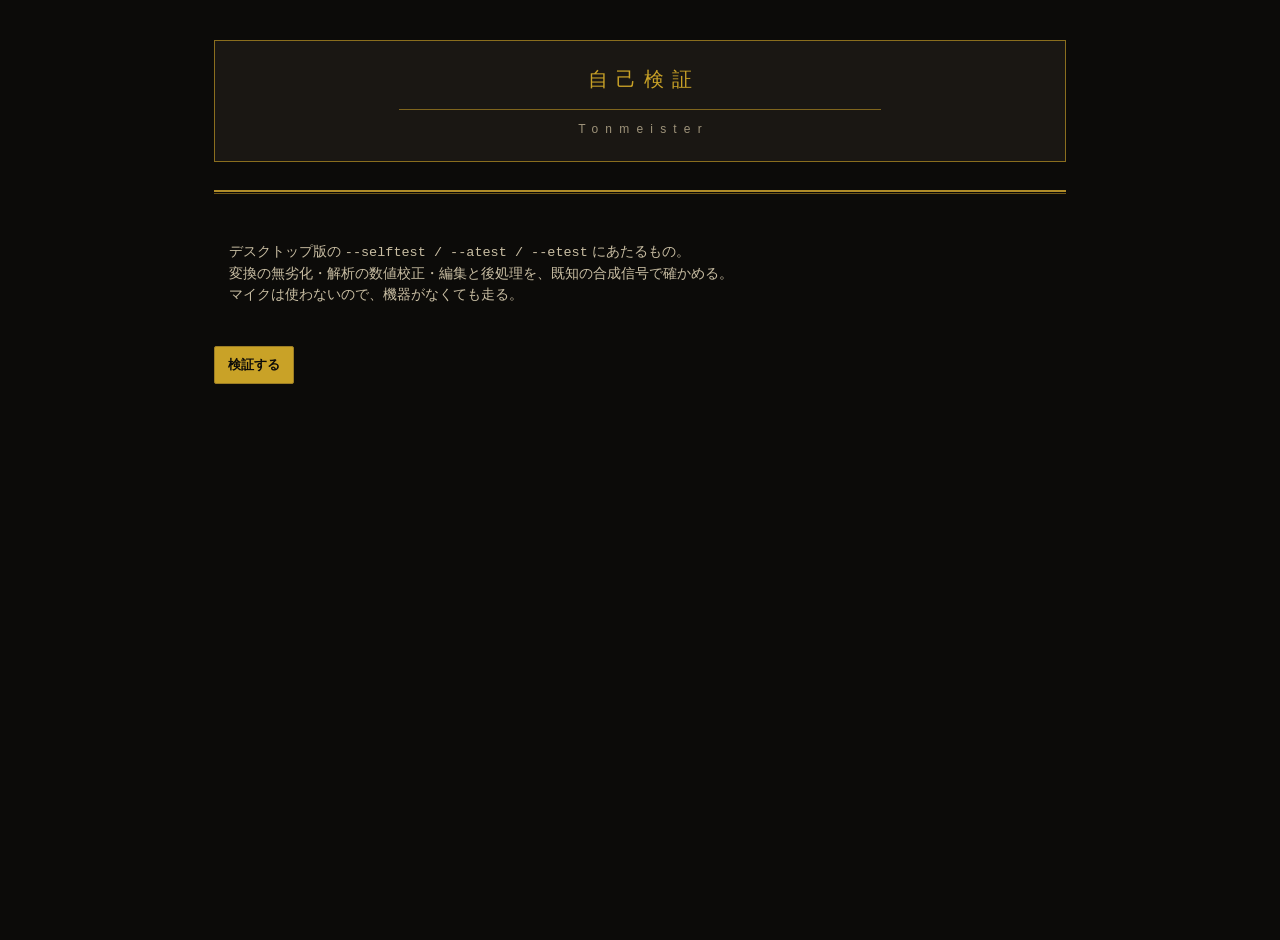
<file: web/selftest.html>
<!DOCTYPE html>
<html lang="ja">
<head>
<meta charset="utf-8">
<meta name="viewport" content="width=device-width, initial-scale=1">
<title>Tonmeister — 自己検証</title>
<link rel="stylesheet" href="css/theme.css">
<style>
  body{overflow:auto}
  .sheet{max-width:900px;margin:0 auto;padding:0 24px 64px}
  .head{margin:40px 0 0;padding:22px 24px;background:var(--panel);
        border:1px solid var(--brass-deep);text-align:center;position:relative}
  .head h1{font-family:var(--plate);font-size:20px;letter-spacing:.4em;text-indent:.4em;
           color:var(--good);font-weight:400;margin:0}
  .head hr{border:0;height:1px;background:var(--brass-deep);width:60%;margin:14px auto 10px;opacity:.9}
  .head p{margin:0;font-size:12px;color:var(--fg-faint);letter-spacing:.6em;text-indent:.6em}
  .dbl{height:4px;margin:28px 0 26px;background:var(--double-rule)}
  h2{font-size:16px;font-weight:400;color:var(--good);margin:34px 0 0;
     padding-bottom:8px;border-bottom:1px solid var(--brass-deep)}
  table{width:100%;border-collapse:collapse;font-size:13px;margin-top:12px}
  th,td{padding:8px 10px;border-bottom:1px solid var(--line);text-align:left;vertical-align:top}
  thead th{color:var(--good);font-size:11px;letter-spacing:.14em;font-weight:400;
           border-bottom:1px solid var(--brass-deep)}
  td.v{font-family:var(--mono);white-space:nowrap;color:var(--fg-dim)}
  td.r{font-family:var(--mono);white-space:nowrap;font-weight:bold}
  td.r.ok{color:var(--good)} td.r.ng{color:var(--rec-bright)}
  .summary{margin-top:26px;padding:16px 20px;background:var(--plate-fill);
           border:2px solid var(--strong-line);font-size:15px}
  .summary.ng{border-color:var(--rec-bright)}
  .runbar{display:flex;gap:10px;align-items:center;margin-top:20px}
</style>
</head>
<body>
<div class="sheet">
  <header class="head">
    <h1>自己検証</h1>
    <hr>
    <p>Tonmeister</p>
  </header>
  <div class="dbl"></div>

  <p class="sub">
    デスクトップ版の <span class="mono">--selftest / --atest / --etest</span> にあたるもの。
    変換の無劣化・解析の数値校正・編集と後処理を、既知の合成信号で確かめる。
    マイクは使わないので、機器がなくても走る。
  </p>

  <div class="runbar">
    <button id="run" class="btn btn-accent tall" type="button">検証する</button>
    <span id="progress" class="faint"></span>
  </div>

  <div id="results"></div>
  <div id="summary" class="summary" hidden></div>
</div>
<script type="module" src="js/selftest.js"></script>
</body>
</html>
</file>
<file: web/css/theme.css>
/*
  黒漆に金。19世紀ドイツの譜面や楽器の箔押しから借りている。

  色は3つしか使わない。
    金   … 正しい・選ばれている・良好
    深紅 … 録音・危険
    象牙 … 文字
  発光は使わない。余白と細い金の罫で格を出す。

  デスクトップ版の Theme.xaml をそのまま移したもの。値は一致させてある。
*/

:root{
  /* 面（木地） */
  --bg:#0C0B09;
  --panel:#1A1713;
  --sunken:#141210;
  --deep:#060605;
  --lane:#171410;
  --btn-face:#272118;
  --btn-hover:#372F21;
  --mini-face:#211C15;

  /* 罫 */
  --line:#4A4130;
  --wave-line:#5A4E33;
  --strong-line:#9C7D24;

  /* 文字（象牙） */
  --fg:#EDE6D6;
  --fg-dim:#C8BDA2;
  --fg-faint:#9E937A;
  --ink:#0C0B09;

  /* 意味を持つ色 */
  --rec:#7E2A22;
  --rec-bright:#A03A2E;
  --good:#C9A227;
  --brass-deep:#8A6E1E;
  --warn:#CE8433;
  --mute-on:#6E3218;
  --sel:#E3C766;

  /* ベルリン藍（プルシアンブルー） */
  --prussian:#22406B;
  --prussian-light:#4E7CB5;

  /* 録音中の帯 */
  --recbar-bg:#1E100D;
  --recbar-line:#5A231C;
  --recbar-fg:#C97A6E;
  --recbar-sub:#B39A90;
  --recbar-dim:#91786F;

  --warn-card-line:#6B4E1C;
  --warn-card-fg:#E0CFA6;

  /*
    本文は游ゴシック。ドイツの機械や標識の字は明朝ではなくサンセリフ（DIN の系譜）。
    明朝は題字（銘板）だけに残す。数値は Consolas で、計器の読み取り窓に見立てる。
  */
  /* 直書きだった色を名前に。keyboard の中では host-keyboard.css がこれらを差し替える */
  --hover:#1A1712;            /* タブ・点線ボタンの hover */
  --hover-2:#1C1913;          /* チップ・機器の行・録音一覧の hover */
  --row-on:#221E14;           /* 選んでいる行 */
  --lane-on:#1C1813;          /* 選んでいるレーン */
  --paper:#F2ECDD;            /* 濃い地の上の明るい文字・印 */
  --paper-2:#F7F1E4;
  --plate-bg:#12100C;
  --selection:#3A2F12;
  --btn-top:#3E3524;          /* ボタン上端の細い光 */
  --accent-hover:#DDB539;
  --ink-on-good:#3A2E10;      /* 金の上の墨 */
  --rec-glow:#93342A; --rec-glow-2:#65201A;
  --stop-a:#3A322A; --stop-b:#221D18;
  --well:#080706;
  --good-tint:rgba(201,162,39,.24); --good-tint-2:rgba(201,162,39,.15); --good-edge:rgba(201,162,39,.53); --good-band:rgba(201,162,39,.6);
  --warn-tint:rgba(176,106,44,.13); --warn-edge:rgba(176,106,44,.47);
  --shadow:0 6px 22px rgba(0,0,0,.6); --shadow-soft:0 3px 18px rgba(0,0,0,.5); --shadow-pop:0 3px 16px rgba(0,0,0,.6); --shadow-panel:0 6px 20px rgba(0,0,0,.6);
  --backdrop:rgba(0,0,0,.62); --busy-bg:rgba(6,6,5,.62); --tap-bg:rgba(6,6,5,.82);
  --tip-bg:#1E1B14; --tip-fg:#B3A98F; --tip-line:#332D20;
  --peak-danger:rgba(126,42,34,.33);
  --copper:#8A5A28; --copper-deep:#5A3A1A; --copper-light:#E0B070; --copper-pale:#F0C89A; --copper-paper:#FFF3E0; --copper-dark:#3A2A18;
  --cmp-a:#C9A227; --cmp-b:#4E7CB5; --cmp-c:#B06A2C; --wave-dim:#B3A98F;
  --level-from:#7A6119;
  --ring-track:#4A4130;

  --ui:"Yu Gothic UI","Yu Gothic","Segoe UI","Hiragino Sans",sans-serif;
  --plate:"Palatino Linotype","Book Antiqua","Yu Mincho","Hiragino Mincho ProN",serif;
  --mono:Consolas,"Courier New",monospace;

  /* 太細罫（19世紀の扉ページの組み方） */
  --double-rule:linear-gradient(to bottom,
      #B08D2A 0 2px, #0C0B09 2px 3px, #6E5617 3px 4px);
  --stage-bg:linear-gradient(to bottom,#141210 0%,#0C0B09 55%,#080706 100%);
  --stage-rec-bg:linear-gradient(to bottom,#1B120F 0%,#0C0B09 55%,#080706 100%);
  --plate-fill:linear-gradient(to bottom,#231E17,#151210);
  --button-fill:linear-gradient(to bottom,#2F281C,#201B15);
  --button-fill-hover:linear-gradient(to bottom,#403725,#2C2519);
  --level-fill:linear-gradient(to right,#7A6119,#C9A227);
}

/* hidden 属性は、どのクラスの display よりも強くする。
   これが無いと .pane{display:flex} などが UA の display:none を上書きし、
   閉じたはずの画面が重なって出てしまう。 */
[hidden]{display:none !important}

*{box-sizing:border-box}
html,body{height:100%}
body{
  margin:0; background:var(--bg); color:var(--fg);
  font-family:var(--ui); font-size:15px; line-height:1.6;
  overflow:hidden;
  -webkit-font-smoothing:antialiased;
}
button,input,select{font-family:inherit;font-size:inherit;color:inherit}
::selection{background:var(--selection)}
.mono{font-family:var(--mono)}
.dim{color:var(--fg-dim)}
.faint{color:var(--fg-faint);font-size:12.5px}
.gold{color:var(--good)}
.small{font-size:12.5px}
.center{text-align:center}
.spacer{flex:1}
.ml8{margin-left:8px}.ml10{margin-left:10px}.ml12{margin-left:12px}.ml14{margin-left:14px}
.mt4{margin-top:4px}.mt8{margin-top:8px}.mt10{margin-top:10px}.mt12{margin-top:12px}.mt18{margin-top:18px}
.full{width:100%}
.row{display:flex;align-items:center}
.row-center{display:flex;align-items:center;justify-content:center;gap:10px}

#app{display:flex;flex-direction:column;height:100%}

/* ============ 帯 ============ */

.topbar{
  height:48px;flex:0 0 48px;display:flex;align-items:center;justify-content:space-between;
  background:var(--sunken);border-bottom:4px solid transparent;
  border-image:var(--double-rule) 4;
}
.tb-left,.tb-right{display:flex;align-items:center}
.tb-right{padding-right:18px;gap:8px}
.tb-divider{width:1px;height:26px;background:var(--brass-deep);margin:0 14px}

/* 銘板と鋲 */
.plate{position:relative;margin-left:18px}
.plate-inner{
  border:1px solid var(--brass-deep);border-radius:1px;padding:4px 12px;background:var(--plate-bg);
  text-align:center;
}
.plate-title{font-family:var(--plate);font-weight:bold;font-size:13px;color:var(--good);letter-spacing:.02em}
.plate-rule{height:1px;background:var(--brass-deep);opacity:.65;margin:3px 0 2px}
.plate-sub{font-size:9px;color:var(--fg-faint)}
.rivet{position:absolute;width:3px;height:3px;border-radius:50%;background:var(--good);opacity:.8}
.rivet.tl{top:3px;left:3px}.rivet.tr{top:3px;right:3px}
.rivet.bl{bottom:3px;left:3px}.rivet.br{bottom:3px;right:3px}

.tabs{display:flex;align-items:stretch;height:48px}
.tab{
  position:relative;height:48px;padding:0 18px;background:transparent;border:0;cursor:pointer;
  font-size:12.5px;font-weight:500;color:var(--fg-faint);display:flex;align-items:center;gap:7px;
}
.tab:hover{background:var(--hover)}
.tab.is-active{color:var(--fg);font-weight:600}
.tab.is-active::after{content:"";position:absolute;left:0;right:0;bottom:0;height:2px;background:var(--good)}
.badge{
  font-size:10px;font-weight:normal;padding:2px 6px;border-radius:2px;
  background:var(--btn-face);color:var(--fg-faint);
}
.badge.has{background:var(--good);color:var(--ink)}
@keyframes pulse{0%{transform:scale(1)}50%{transform:scale(1.12)}100%{transform:scale(1)}}
.badge.pulse{animation:pulse .2s linear}

.session-name{
  font-size:11.5px;color:var(--fg-dim);cursor:text;max-width:220px;
  overflow:hidden;text-overflow:ellipsis;white-space:nowrap;
}
.session-edit{
  font-size:11.5px;width:220px;background:var(--deep);color:var(--fg);
  border:1px solid var(--line);border-radius:2px;padding:4px 6px;
}

.menu-wrap{position:relative}
.popup{
  position:absolute;top:calc(100% + 6px);right:0;z-index:60;min-width:200px;
  background:var(--panel);border:1px solid var(--line);border-radius:6px;padding:6px;
  box-shadow:var(--shadow);
}
.menu-item{
  display:block;width:100%;text-align:left;height:30px;padding:0 12px;font-size:13px;
  background:transparent;border:0;color:var(--fg);cursor:pointer;border-radius:2px;
}
.menu-item:hover{background:var(--btn-hover)}

/* 録音中の帯 */
.recbar{
  height:48px;flex:0 0 48px;display:flex;align-items:center;gap:9px;padding:0 18px;
  background:var(--recbar-bg);border-bottom:2px solid var(--recbar-line);
  animation:fadein .12s linear;
}
@keyframes fadein{from{opacity:0}to{opacity:1}}
.rec-dot{width:10px;height:10px;border-radius:50%;background:var(--rec-bright);border:1px solid var(--good)}
.rec-title{font-size:13px;color:var(--recbar-fg);margin-right:7px}
.rec-target{font-size:12px;color:var(--recbar-sub)}
.rec-save{margin-left:auto;font-size:11.5px;color:var(--recbar-dim)}
.rec-save.warn{color:var(--warn)}

/* ============ ボタン ============ */
/* 金の箔押しの小札。角はほとんど落とさず、面取りの代わりに細い罫で縁取る。 */

.btn{
  position:relative;height:34px;padding:0 16px;font-size:13.5px;border-radius:2px;cursor:pointer;
  background:var(--button-fill);color:var(--fg);border:1px solid var(--line);
}
.btn::before{content:"";position:absolute;inset:0 0 auto 0;height:1px;background:var(--btn-top);opacity:.9}
.btn:hover:not(:disabled){background:var(--button-fill-hover);border-color:var(--strong-line)}
.btn:disabled{opacity:.4;cursor:default}
.btn:focus-visible{outline:1px dashed var(--sel);outline-offset:2px}
.btn-top{height:30px;font-size:12.5px;padding:0 13px}
.btn-small{height:24px;font-size:11px;padding:0 11px}
.btn-ghost{height:38px;font-size:13px;padding:0 18px}
.btn.tall{height:38px}
.btn.ghosty{background:transparent;border-color:transparent;color:var(--fg-faint)}
.btn-accent{
  height:30px;font-size:13px;font-weight:bold;padding:0 13px;
  background:var(--good);color:var(--ink);border-color:var(--strong-line);
}
.btn-accent::before{display:none}
.btn-accent:hover:not(:disabled){background:var(--accent-hover)}
.btn-dashed{
  height:30px;font-size:12px;padding:0 13px;color:var(--fg-dim);
  background:transparent;border:1px dashed var(--line);
}
.btn-dashed::before{display:none}
.btn-dashed:hover:not(:disabled){background:var(--hover)}
.btn.is-rec{background:var(--rec);border-color:var(--rec);color:var(--paper);font-weight:bold}
.btn.is-rec:hover:not(:disabled){background:var(--rec-bright)}
.linkbtn{background:none;border:0;color:var(--sel);font-size:12.5px;cursor:pointer;padding:0;margin-left:12px}

/* 運搬（再生・停止） */
.btn-transport{
  width:40px;height:38px;border-radius:3px;font-size:14px;cursor:pointer;
  background:var(--button-fill);color:var(--fg);border:1px solid var(--line);
  display:flex;align-items:center;justify-content:center;
}
.btn-transport:hover:not(:disabled){background:var(--btn-hover);border-color:var(--strong-line)}
.btn-transport:disabled{opacity:.4;cursor:default}
.btn-transport.dim{color:var(--fg-faint)}
.btn-transport.is-rec{width:44px;background:var(--rec);border-color:var(--good)}
.btn-transport.is-rec i{width:13px;height:13px;border-radius:50%;background:var(--paper);display:block}

/* 止める（象牙の大札） */
.btn-stop-big{
  width:190px;height:56px;font-size:16px;font-weight:bold;border-radius:3px;cursor:pointer;
  background:var(--fg);color:var(--ink);border:2px solid var(--good);
}
.btn-stop-big:hover{background:var(--paper-2)}

/* 金の小さな摘み（入切） */
.switch{
  width:38px;height:21px;border-radius:11px;cursor:pointer;flex:0 0 38px;
  background:var(--deep);border:1px solid var(--line);position:relative;padding:0;
}
.switch::after{
  content:"";position:absolute;top:2px;left:2px;width:15px;height:15px;border-radius:50%;
  background:var(--fg-faint);transition:left .1s linear;
}
.switch[aria-checked="true"]{background:var(--good);border-color:var(--sel)}
.switch[aria-checked="true"]::after{left:20px;background:var(--ink)}
.switch-row{display:flex;align-items:center;justify-content:space-between;gap:8px;font-size:11.5px;margin-bottom:8px}
.switch-row:last-of-type{margin-bottom:0}

/* 小さなトグル（消音・単独） */
.mini{
  width:34px;height:26px;font-size:11.5px;border-radius:2px;cursor:pointer;
  background:var(--mini-face);color:var(--fg-dim);border:1px solid var(--line);
}
.mini:hover{background:var(--btn-hover)}
.mini.on{border-color:var(--strong-line);color:var(--paper)}
.mini.mute.on{background:var(--mute-on)}
.mini.solo.on{background:var(--brass-deep)}
.mini.vol{width:auto;flex:1;min-width:44px;font-size:10px;padding:0 4px}

/* 札（音の細かさ・保存形式） */
.chips{display:flex;flex-wrap:wrap;gap:7px}
.chip{
  padding:6px 12px;border-radius:2px;cursor:pointer;text-align:center;
  background:var(--panel);border:1px solid var(--line);color:var(--fg);
}
.chip:hover{background:var(--hover-2)}
.chip b{display:block;font-size:13px;font-weight:normal}
.chip small{display:block;font-family:var(--mono);font-size:11.5px;color:var(--fg-faint);margin-top:3px}
.chip.on{background:var(--good);border-color:var(--sel)}
.chip.on b{color:var(--ink);font-weight:bold}
.chip.on small{color:var(--ink-on-good)}
.chip:disabled{opacity:.45;cursor:default}

/* 音の入り口の一覧 */
.device-row{
  display:flex;gap:10px;width:100%;text-align:left;padding:10px 11px;margin-bottom:6px;
  background:var(--panel);border:1px solid var(--line);border-radius:2px;cursor:pointer;color:var(--fg);
}
.device-row:hover{background:var(--hover-2)}
.device-row .ring{
  flex:0 0 14px;width:14px;height:14px;border-radius:50%;margin-top:2px;
  border:1px solid var(--line);background:transparent;
}
.device-row.on{background:var(--row-on);border-color:var(--strong-line)}
.device-row.on .ring{border:4px solid var(--good);background:var(--paper)}
.device-row b{display:block;font-size:14px;font-weight:normal}
.device-row span{display:block;font-size:12px;color:var(--fg-dim);margin-top:4px}

.select{
  height:34px;padding:0 26px 0 11px;font-size:13.5px;border-radius:2px;cursor:pointer;
  background:var(--button-fill);color:var(--fg);border:1px solid var(--line);
  appearance:none;
  background-image:linear-gradient(45deg,transparent 50%,var(--good) 50%),
                   linear-gradient(135deg,var(--good) 50%,transparent 50%);
  background-position:calc(100% - 14px) 15px, calc(100% - 9px) 15px;
  background-size:5px 5px,5px 5px;background-repeat:no-repeat;
}
.select:hover{border-color:var(--strong-line)}
.select:disabled{opacity:.45}
.select.full{width:100%}

.range{
  -webkit-appearance:none;appearance:none;height:22px;background:transparent;cursor:pointer;
}
.range::-webkit-slider-runnable-track{height:4px;border-radius:2px;background:var(--deep);border:1px solid var(--line)}
.range::-webkit-slider-thumb{
  -webkit-appearance:none;width:11px;height:17px;border-radius:2px;margin-top:-7px;
  background:var(--good);border:1px solid var(--sel);
}
.check{display:flex;align-items:center;gap:5px;font-size:11.5px;color:var(--fg-dim);cursor:pointer}

/* ============ 舞台 ============ */

#stage{flex:1;position:relative;min-height:0}
.pane{position:absolute;inset:0;overflow:auto}
.pane-record{background:var(--stage-bg)}
.pane-recording{background:var(--stage-rec-bg);display:flex;align-items:center;justify-content:center}

.record-column{
  max-width:560px;margin:0 auto;padding:26px 40px 40px;
  display:flex;flex-direction:column;align-items:center;
}

/* 手順の札 */
.steps{display:flex;align-items:center;margin-bottom:20px}
.step{
  display:flex;align-items:center;gap:9px;padding:9px 14px;border-radius:2px;
  background:var(--plate-fill);border:1px solid var(--line);
}
.step em{font-family:var(--mono);font-weight:bold;font-size:14px;font-style:normal;color:var(--fg-faint)}
.step span{font-size:13px;color:var(--fg-faint)}
.step.done em{color:var(--fg-dim)}
.step.done span{color:var(--fg-dim)}
.step.active{border:2px solid var(--good);padding:8px 13px}
.step.active em{color:var(--good)}
.step.active span{color:var(--fg);font-weight:bold}
.step-arrow{margin:0 10px;font-size:13px;color:var(--fg-faint)}

/* 状態ピル（銘板） */
.pill{
  display:flex;align-items:center;padding:11px 18px;border-radius:2px;
  background:var(--plate-fill);border:2px solid var(--strong-line);font-size:12px;
  max-width:100%;
}
.dot{width:7px;height:7px;border-radius:50%;background:var(--fg-dim);flex:0 0 7px}
.dot.gold{background:var(--good)}
.dot.warn{background:var(--warn)}
.pill .dot{margin-right:10px}

/* 録音ボタン */
.rec-stage{position:relative;width:290px;height:290px;margin-top:26px;display:grid;place-items:center}
.guilloche{position:absolute;width:520px;height:520px;pointer-events:none}
canvas.ring{position:absolute;width:290px;height:290px;pointer-events:none}   /* 機器一覧の丸印（.device-row .ring）とは別物 */
.rec-button{
  position:relative;width:248px;height:248px;border-radius:50%;cursor:pointer;
  background:radial-gradient(circle at 40% 30%,var(--rec-glow),var(--rec-glow-2) 78%);
  border:3px solid var(--good);color:var(--paper);
  display:flex;flex-direction:column;align-items:center;justify-content:center;gap:6px;
  box-shadow:var(--shadow-soft);
}
.rec-button::after{
  content:"";position:absolute;width:264px;height:264px;border-radius:50%;
  border:1px solid var(--brass-deep);pointer-events:none;
}
.rec-button:hover:not(:disabled){background:var(--rec-glow)}
.rec-button:disabled{opacity:.4;cursor:default}
.rec-glyph{width:30px;height:30px;border-radius:50%;background:var(--paper);border:1px solid var(--sel)}
.rec-button b{font-size:19px}
.rec-button small{font-size:11.5px;opacity:.85}
.rec-button.stopping{background:radial-gradient(circle at 40% 30%,var(--stop-a),var(--stop-b) 78%)}

/* 横メーター */
.meter-block{width:470px;max-width:100%;margin-top:26px}
.meter-head{display:flex;justify-content:space-between;font-size:12.5px;color:var(--fg-dim);margin-bottom:7px}
.meter-head .mono{font-size:11;color:var(--fg-faint)}
.meter-frame{border:2px solid var(--strong-line);border-radius:2px;background:var(--deep);padding:2px}
.meter-well{position:relative;height:18px;background:var(--well);overflow:hidden}
.meter-good{position:absolute;top:0;bottom:0;background:var(--good-tint)}
.meter-level{position:absolute;top:0;bottom:0;left:0;width:0;background:var(--level-fill)}
.scale{display:block;width:calc(100% - 8px);margin:3px 4px 0;height:17px}
.meter-labels{position:relative;height:16px;margin-top:4px;font-size:11.5px}
.meter-labels span:nth-child(1){position:absolute;left:0}
.meter-labels span:nth-child(3){position:absolute;right:0}
#txt-good-label{position:absolute;font-weight:bold}
.verdict{font-size:13.5px;line-height:23px;margin:14px 0 0;text-align:center}
.verdict.quiet{color:var(--fg-dim)}

.closer{display:flex;align-items:center;justify-content:center;gap:12px;margin-top:24px}
.closer .rule{width:86px;height:1px;background:var(--brass-deep)}

/* 録音中 */
.rec-column{display:flex;flex-direction:column;align-items:center;padding:40px}
.big-time{font-family:var(--mono);font-size:76px;line-height:1}
.live-block{width:560px;max-width:100%;margin-top:30px}
.live-frame{height:56px;border:1px solid var(--line);border-radius:6px;background:var(--deep);overflow:hidden}
.live-frame canvas{display:block;width:100%;height:56px}
.live-foot{display:flex;justify-content:space-between;margin-top:9px;font-size:11.5px}
.live-foot .gold.warn{color:var(--warn)}
.live-foot .gold.bad{color:var(--rec-bright)}
.rec-column .row-center{margin-top:30px}
.align-toast{
  display:flex;align-items:center;gap:12px;margin-top:22px;padding:10px 13px;border-radius:6px;
  background:var(--warn-tint);border:1px solid var(--warn-edge);
  font-size:11.5px;color:var(--warn);
}

/* ============ 重ねる ============ */

.pane-overdub{display:flex;flex-direction:column;overflow:hidden}
.transport{
  flex:0 0 auto;display:flex;align-items:center;gap:18px;padding:12px 18px;background:var(--sunken);
  border-bottom:4px solid transparent;border-image:var(--double-rule) 4;
}
.tp-buttons{display:flex;gap:8px}
.tp-time{font-family:var(--mono);font-size:24px}
.tp-meter{display:flex;align-items:center;gap:9px;flex:1}
.mini-well{
  position:relative;width:240px;height:10px;border-radius:5px;overflow:hidden;
  background:var(--deep);border:1px solid var(--line);
}
.tp-target{display:flex;align-items:center;gap:9px}
.align-pill{border-radius:2px}
.align-pill.measured{color:var(--good);background:var(--good-tint-2);border-color:var(--good-edge)}
.align-pill.unmeasured{color:var(--warn);background:var(--warn-tint);border-color:var(--warn-edge)}

.od-body{flex:1;display:flex;min-height:0}
.od-lanes{flex:1;display:flex;flex-direction:column;min-width:0}
.ruler{height:26px;flex:0 0 26px;background:var(--sunken);border-bottom:1px solid var(--line);overflow:hidden}
.ruler canvas{display:block;height:26px;width:100%}
.lane-scroll{flex:1;overflow-y:auto}

.lane{display:flex;background:var(--lane);border-bottom:1px solid var(--line)}
.lane.selected{background:var(--lane-on)}
.lane-head{
  position:relative;flex:0 0 150px;width:150px;padding:12px 11px;border-right:1px solid var(--line);
}
.lane-name{
  display:block;font-size:12.5px;font-weight:600;cursor:text;
  overflow:hidden;text-overflow:ellipsis;white-space:nowrap;
}
.lane-name-edit{
  width:100%;font-size:12.5px;background:var(--deep);color:var(--fg);
  border:1px solid var(--line);border-radius:2px;padding:2px 5px;
}
.lane-controls{display:flex;gap:5px;margin-top:7px}
.vol-popup{
  position:absolute;z-index:40;top:100%;left:8px;padding:10px 12px;border-radius:6px;
  background:var(--panel);border:1px solid var(--line);box-shadow:var(--shadow-panel);
}
.vol-popup .range{width:170px}
.lane-body{flex:1;min-width:0;padding:10px 8px}
.wave-frame{
  height:62px;border:1px solid var(--wave-line);border-radius:5px;background:var(--deep);overflow:hidden;
}
.wave-frame canvas{display:block;width:100%;height:62px;cursor:crosshair}
.lane-foot{margin-top:7px;min-height:22px}
.takes{display:flex;align-items:center;gap:6px}
.take-pills{display:flex;flex-wrap:wrap;gap:5px;flex:1}
.take-pill{
  height:22px;padding:0 9px;font-size:10.5px;border-radius:2px;cursor:pointer;
  background:var(--tip-bg);color:var(--tip-fg);border:1px solid var(--tip-line);
}
.take-pill.on{background:var(--good);color:var(--ink);border-color:var(--sel);font-weight:600}
.sel-actions{display:flex;align-items:center}

.inspector{
  flex:0 0 268px;width:268px;display:flex;flex-direction:column;padding:16px;
  background:var(--sunken);border-left:1px solid var(--line);
}
.insp-scroll{flex:1;overflow-y:auto;min-height:0}
.sec-title{font-size:12.5px;font-weight:bold;margin:0 0 6px}
.gold-rule{height:1px;background:var(--brass-deep);opacity:.55;margin:0 0 10px}
.sub{font-size:13.5px;color:var(--fg-dim);line-height:21px;margin:0;white-space:pre-wrap}
.card{background:var(--plate-fill);border:1px solid var(--line);border-radius:2px;padding:14px}
.card-title{display:block;font-size:12px;font-weight:600;margin-bottom:6px}
.sunken-card{background:var(--sunken);border:1px solid var(--line);border-radius:6px;padding:11px 13px}
.sunken-box{background:var(--deep);border:1px solid var(--line);border-radius:6px;padding:9px 11px}
.sunken-box span{white-space:pre-wrap;font-size:11.5px;line-height:18px}
.inspector > .btn{flex:0 0 auto;margin-top:10px}

/* 報せの帯 */
.notice{
  position:absolute;z-index:50;top:62px;left:50%;transform:translateX(-50%);
  display:flex;align-items:center;gap:10px;max-width:min(720px,90vw);
  padding:9px 14px;border-radius:2px;font-size:12px;
  background:var(--panel);border:1px solid var(--strong-line);
  box-shadow:var(--shadow-pop);animation:fadein .12s linear;
}
.notice.warn{border-color:var(--warn-card-line);color:var(--warn-card-fg)}

/* ============ 窓（ダイアログ） ============ */

dialog.dlg{
  padding:0;border:1px solid var(--strong-line);border-radius:2px;
  background:var(--bg);color:var(--fg);width:620px;max-width:94vw;max-height:92vh;
  flex-direction:column;overflow:hidden;
}
/* display は開いているときだけ。閉じた窓は UA の display:none に任せる */
dialog.dlg[open]{display:flex}
dialog.dlg::backdrop{background:var(--backdrop)}
dialog.wide{width:880px}
dialog.narrow{width:470px}
dialog.tall{height:88vh}
.dlg-head{
  flex:0 0 auto;display:flex;align-items:flex-start;justify-content:space-between;gap:16px;
  padding:12px 16px;background:var(--sunken);
  border-bottom:4px solid transparent;border-image:var(--double-rule) 4;
}
.dlg-head b{font-size:13px}
.dlg-body{flex:1;overflow:auto;padding:16px;min-height:0}
.dlg-body.two-col{display:flex;gap:0;padding:0}
.col-main{flex:1;overflow:auto;padding:16px;min-width:0}
.col-side{
  flex:0 0 300px;width:300px;padding:16px;background:var(--sunken);
  border-left:1px solid var(--line);display:flex;flex-direction:column;
}
.col-side .sub{flex:1}
.side-foot{margin-top:12px}
.dlg-foot{
  flex:0 0 auto;display:flex;justify-content:flex-end;align-items:center;
  padding:12px 16px;background:var(--sunken);border-top:1px solid var(--line);
}
.sec-head{display:flex;align-items:center;justify-content:space-between;margin-bottom:8px}
.sec-head b{font-size:12.5px}
.latency-value{font-family:var(--mono);font-size:17px;font-weight:600;color:var(--warn)}
.latency-value.ok{color:var(--good)}
.ask-body{font-size:13px;line-height:22px;white-space:pre-wrap;margin:0}

/* 書き出しの札 */
.pick-card{
  position:relative;display:flex;gap:10px;padding:13px;border-radius:2px;cursor:pointer;
  background:var(--panel);border:1px solid var(--line);
}
.pick-card.is-picked{border-color:var(--strong-line)}
.pick-body{flex:1}
.pick-body b{font-size:12.5px;font-weight:600}
.pick-body p{margin:5px 0 0}
.tag{
  position:absolute;top:10px;right:10px;padding:2px 7px;border-radius:2px;
  background:var(--good);color:var(--ink);font-size:10.5px;font-weight:bold;
}
.peak-well{position:relative;height:10px;border-radius:5px;overflow:hidden;background:var(--deep);border:1px solid var(--line)}
.peak-danger{position:absolute;top:0;bottom:0;right:0;background:var(--peak-danger)}

/* 音のチェック */
.verdict-head{display:flex;gap:10px;align-items:flex-start}
.verdict-mark{
  flex:0 0 22px;width:22px;height:22px;border-radius:50%;background:var(--fg-dim);color:var(--ink);
  font-size:12px;font-weight:bold;font-style:normal;display:grid;place-items:center;
}
.verdict-mark.ok{background:var(--good)}
.verdict-mark.warn{background:var(--warn)}
.verdict-mark.bad{background:var(--rec-bright);color:var(--paper)}
.stats{display:grid;grid-template-columns:repeat(auto-fit,minmax(160px,1fr));gap:10px}
.stat{background:var(--plate-fill);border:1px solid var(--line);border-radius:2px;padding:12px}
.stat b{display:block;font-family:var(--mono);font-size:19px;font-weight:600;margin-bottom:4px}
.stat b.ok{color:var(--good)}.stat b.warn{color:var(--warn)}.stat b.bad{color:var(--rec-bright)}
.stat span{display:block;font-size:11.5px;color:var(--fg-dim)}
.stat small{display:block;font-size:11px;color:var(--fg-faint);margin-top:5px;line-height:16px}
.spectrum{display:block;width:100%;height:74px;margin-top:12px}
.spec-labels{display:flex;justify-content:space-between;font-size:10px;color:var(--fg-faint);margin-top:6px}
.advice{font-size:12px;line-height:20px;color:var(--fg-dim);margin:6px 0 0;padding-left:14px;position:relative}
.advice::before{content:"—";position:absolute;left:0;color:var(--brass-deep)}
.hist-row{display:flex;justify-content:space-between;font-size:11.5px;padding:4px 0;border-bottom:1px solid var(--line)}
.hist-row:last-child{border-bottom:0}

/* 編集の窓 */
.editor-toolbar{display:flex;align-items:center;gap:8px;margin-bottom:12px}
.editor-canvas-frame{
  height:300px;border:1px solid var(--wave-line);border-radius:5px;background:var(--deep);overflow:hidden;
}
.editor-canvas-frame canvas{display:block;width:100%;height:300px;cursor:crosshair}
.editor-scrollbar{margin-top:8px}
.editor-foot{display:flex;align-items:center;gap:8px;margin-top:12px}

/* 録音一覧 */
.session-list{display:flex;flex-direction:column;gap:8px}
.session-row{
  display:flex;align-items:center;gap:12px;padding:11px 13px;border-radius:2px;cursor:pointer;
  background:var(--panel);border:1px solid var(--line);text-align:left;color:var(--fg);
}
.session-row:hover{background:var(--hover-2)}
.session-row.on{border-color:var(--strong-line);background:var(--row-on)}
.session-row .s-name{flex:1;font-size:13px}
.session-row .s-meta{font-family:var(--mono);font-size:11px;color:var(--fg-faint)}
.session-row .s-del{color:var(--fg-faint)}

/* 進み具合 */
.busy{position:fixed;inset:0;z-index:200;display:grid;place-items:center;background:var(--busy-bg)}
.busy-card{
  padding:16px 22px;border-radius:2px;font-size:13px;
  background:var(--panel);border:1px solid var(--strong-line);
}

/* ============ 素／仕上げ ============
   「盛り」の札は、仕上げが1つでも入っているときだけ現れる。
   赤銅（--warn 系ではなく銅色）で、金＝正しい・深紅＝録音 と混ざらないようにする。 */
.badge-finish{
  font-size:10px;font-weight:normal;padding:2px 6px;border-radius:2px;letter-spacing:.1em;
  background:var(--copper-deep);color:var(--copper-pale);border:1px solid var(--copper);
}
.lane-head .lane-finish{margin-left:6px;flex:0 0 auto}

.tp-listen{display:flex;align-items:center;gap:8px;white-space:nowrap}
.listen-switch{display:flex;border:1px solid var(--line);border-radius:2px;overflow:hidden}
.lst{
  font:inherit;font-size:12px;padding:5px 12px;background:var(--btn-face);color:var(--fg-dim);
  border:0;cursor:pointer;letter-spacing:.08em;white-space:nowrap;
}
.lst+.lst{border-left:1px solid var(--line)}
.lst:hover{background:var(--btn-hover)}
.lst.on{background:var(--good);color:var(--ink);font-weight:bold}
.lst.on.finished{background:var(--copper);color:var(--copper-paper)}
.lst:disabled{opacity:.45;cursor:default}

.finish-card{border-color:var(--copper-deep)}
.finish-card .card-title{color:var(--copper-light)}

.check-row{display:flex;align-items:flex-start;gap:9px;font-size:12.5px;color:var(--fg-dim);padding:6px 0;cursor:pointer}
.check-row input{margin-top:3px}
.check-row b{color:var(--fg)}

/* 段階ダイヤル */
.dial{display:flex;border:1px solid var(--copper-deep);border-radius:2px;overflow:hidden;margin-top:6px}
.dial-step{
  flex:1;font:inherit;padding:7px 4px;background:var(--btn-face);color:var(--fg-dim);border:0;cursor:pointer;
  display:flex;flex-direction:column;align-items:center;gap:2px;
}
.dial-step+.dial-step{border-left:1px solid var(--copper-deep)}
.dial-step em{font-style:normal;font-family:var(--mono);font-size:11px;color:var(--fg-faint)}
.dial-step span{font-size:12px;white-space:nowrap}
.dial-step:hover{background:var(--btn-hover)}
.dial-step.on{background:var(--copper);color:var(--copper-paper)}
.dial-step.on em{color:var(--copper-pale)}
.dial-step.on[data-level="0"]{background:var(--good);color:var(--ink)}
.dial-step.on[data-level="0"] em{color:var(--ink-on-good)}
.dial.custom .dial-step.on{background:var(--copper-dark);color:var(--copper-light);outline:1px dashed var(--copper);outline-offset:-3px}

.slider-row{display:flex;flex-wrap:wrap;align-items:center;gap:4px 8px;font-size:12px;color:var(--fg-dim);padding:5px 0}
.slider-row span{flex:1 1 auto;white-space:nowrap}
.slider-row b{font-weight:normal;font-size:11.5px;color:var(--fg);text-align:right}
.slider-row input{flex:1 1 100%;order:3;margin:0}
.reverb-panel{padding:6px 0 0}

.grade{font-size:14px;letter-spacing:.2em;color:var(--copper-light)}
.grade.none{color:var(--good)}
.grade-well{position:relative;height:6px;border-radius:3px;background:var(--deep);border:1px solid var(--line);overflow:hidden}
.grade-fill{height:100%;width:0;background:linear-gradient(90deg,var(--good),var(--copper) 60%,var(--rec-bright))}
.mt6{margin-top:6px}
#btn-hold-pure.holding{background:var(--good);color:var(--ink)}

/* 経路の格 */
.path-grade{
  display:flex;align-items:center;gap:10px;margin:8px auto 0;max-width:640px;padding:8px 12px;
  background:var(--sunken);border:1px solid var(--line);border-radius:2px;
}
.grade-mark{font-size:20px;line-height:1;width:26px;text-align:center;color:var(--good)}
.grade-mark.soft{color:var(--warn)} .grade-mark.bad{color:var(--rec-bright)}
.grade-body{flex:1;display:flex;flex-direction:column;gap:2px;min-width:0}
.grade-title{font-size:12.5px;color:var(--fg)}
.grade-summary{font-size:11px;color:var(--fg-faint);white-space:nowrap;overflow:hidden;text-overflow:ellipsis}
.grade-detail{max-width:640px;margin:6px auto 0;padding:8px 12px;background:var(--deep);border:1px solid var(--line);border-radius:2px;font-size:12px}
.grade-detail p{margin:3px 0;display:flex;gap:8px}
.grade-detail p::before{content:'·';color:var(--fg-faint)}
.grade-detail p.good::before{content:'✓';color:var(--good)}
.grade-detail p.soft::before{content:'△';color:var(--warn)}
.grade-detail p.bad::before{content:'!';color:var(--rec-bright)}
.grade-detail .act{color:var(--fg-dim)}
.trial{font-size:13px;color:var(--good);margin:6px 0 0}
.trial.bad{color:var(--rec-bright)} .trial.warn{color:var(--warn)}

/* 録り比べの表 */
.cmp-table{width:100%;border-collapse:collapse;font-size:12px}
.cmp-table th,.cmp-table td{padding:5px 8px;border-bottom:1px solid var(--line);text-align:right;font-family:var(--mono)}
.cmp-table th:first-child,.cmp-table td:first-child{text-align:left;font-family:inherit}
.cmp-table thead th{color:var(--good);font-weight:normal;font-size:11px}
.cmp-table td.best{color:var(--good);font-weight:bold}
.cmp-a{color:var(--cmp-a)}.cmp-b{color:var(--cmp-b)}.cmp-c{color:var(--cmp-c)}

.storage{margin:6px 0 0;font-size:11.5px}
.storage.warn{color:var(--warn)}
.session-row .s-pick{margin-right:10px}
#stage.dropping{outline:2px dashed var(--good);outline-offset:-6px}
.add-layer{display:flex;align-items:center;gap:10px}

.btn.lang{padding:0 9px;font-size:11px;letter-spacing:.08em}

/* ============ スマホ・狭い画面 ============
   縦に積む。レーンの下にインスペクタ、トランスポートは折り返す、窓は全画面。
   指で触る幅（44px）を守る。 */
@media (max-width: 820px){
  .topbar{flex-wrap:wrap;height:auto;min-height:48px}
  .tb-right{padding:6px 10px;gap:6px;flex-wrap:wrap}
  .plate{margin-left:10px;transform:scale(.85);transform-origin:left center}
  .tb-divider{display:none}
  .session-name{max-width:120px}
  .btn-top{padding:0 10px}

  .record-column{padding:12px 12px 40px}
  .steps{flex-wrap:wrap;justify-content:center}
  .rec-stage{width:240px;height:240px;margin-top:14px}
  .rec-stage canvas.guilloche{display:none}
  .path-grade{flex-wrap:wrap}
  .row-center{flex-wrap:wrap;gap:8px}

  .transport{flex-wrap:wrap;gap:10px 14px;padding:10px 12px}
  .tp-time{font-size:20px}
  .tp-meter{flex:1 1 100%;order:9}
  .mini-well{width:100%}

  .od-body{flex-direction:column;overflow-y:auto}
  .od-lanes{flex:0 0 auto;min-height:40vh}
  .lane-head{flex:0 0 108px;width:108px;padding:8px}
  .lane-controls .mini{min-width:36px;min-height:32px}
  .inspector{flex:0 0 auto;width:auto;border-left:0;border-top:1px solid var(--line);padding:12px}
  .insp-scroll{max-height:none;overflow:visible}

  dialog.dlg{width:100vw;max-width:100vw;height:100vh;max-height:100vh;border:0;border-radius:0}
  dialog.wide,dialog.narrow{width:100vw}
  .dlg-body.two-col{flex-direction:column}
  .col-side{border-left:0;border-top:1px solid var(--line)}

  .btn,.chip,.switch,.take-pill,.dial-step{min-height:40px}
  .lst{padding:9px 14px}
  .notice{left:8px;right:8px;max-width:none;transform:none;width:auto}
}

/* 最初のタップ（iOS などは音の入り口を開くのに操作が要る） */
.tap-start{
  position:fixed;inset:0;z-index:300;display:grid;place-items:center;background:var(--tap-bg);
}
.tap-start button{
  font:inherit;font-size:18px;padding:18px 34px;background:var(--rec);color:var(--paper);border:2px solid var(--good);border-radius:2px;letter-spacing:.1em;
}
.tap-start p{color:var(--fg-dim);font-size:13px;margin-top:14px;text-align:center;padding:0 24px}

/* ============ 少なく見せる ============ */
.menu-btn{font-size:18px;line-height:1;padding:0 12px;min-width:40px}
.menu-rule{border:0;border-top:1px solid var(--line);margin:4px 0}
.popup{min-width:260px}
.menu-item{font-size:14px;padding:9px 14px}
.pill-grade{
  font-size:15px;line-height:1;margin:0 8px 0 4px;color:var(--good);cursor:pointer;font-weight:normal;
}
.pill-grade.soft{color:var(--warn)} .pill-grade.bad{color:var(--rec-bright)}
.btn.more{min-width:44px;padding:0 12px;letter-spacing:.2em}
.card{padding:16px}
.card-title{font-size:14px;margin-bottom:10px}
.switch-row{padding:9px 0;font-size:13.5px}
.sec-head b{font-size:14.5px}
#btn-settings-advanced{justify-content:flex-start;text-align:left;height:auto;padding:10px 14px}
#btn-settings-advanced .faint{font-weight:normal}
.dial-step span{font-size:13px}
.grade-title{font-size:13.5px}
.verdict{font-size:14.5px}
.inspector .sub{font-size:13px}
.pill{flex-wrap:wrap;row-gap:4px}


/* ============ keyboard の中で開かれたとき ============
   外側の額（見出し・タブ）は keyboard が持つので、こちらは中身に集中する。 */
.host-row{margin:6px 0 2px}
.host-row .check-row{padding:4px 0}
html.hosted body{overflow:hidden}
html.hosted #btn-lang{display:none}
</file>
